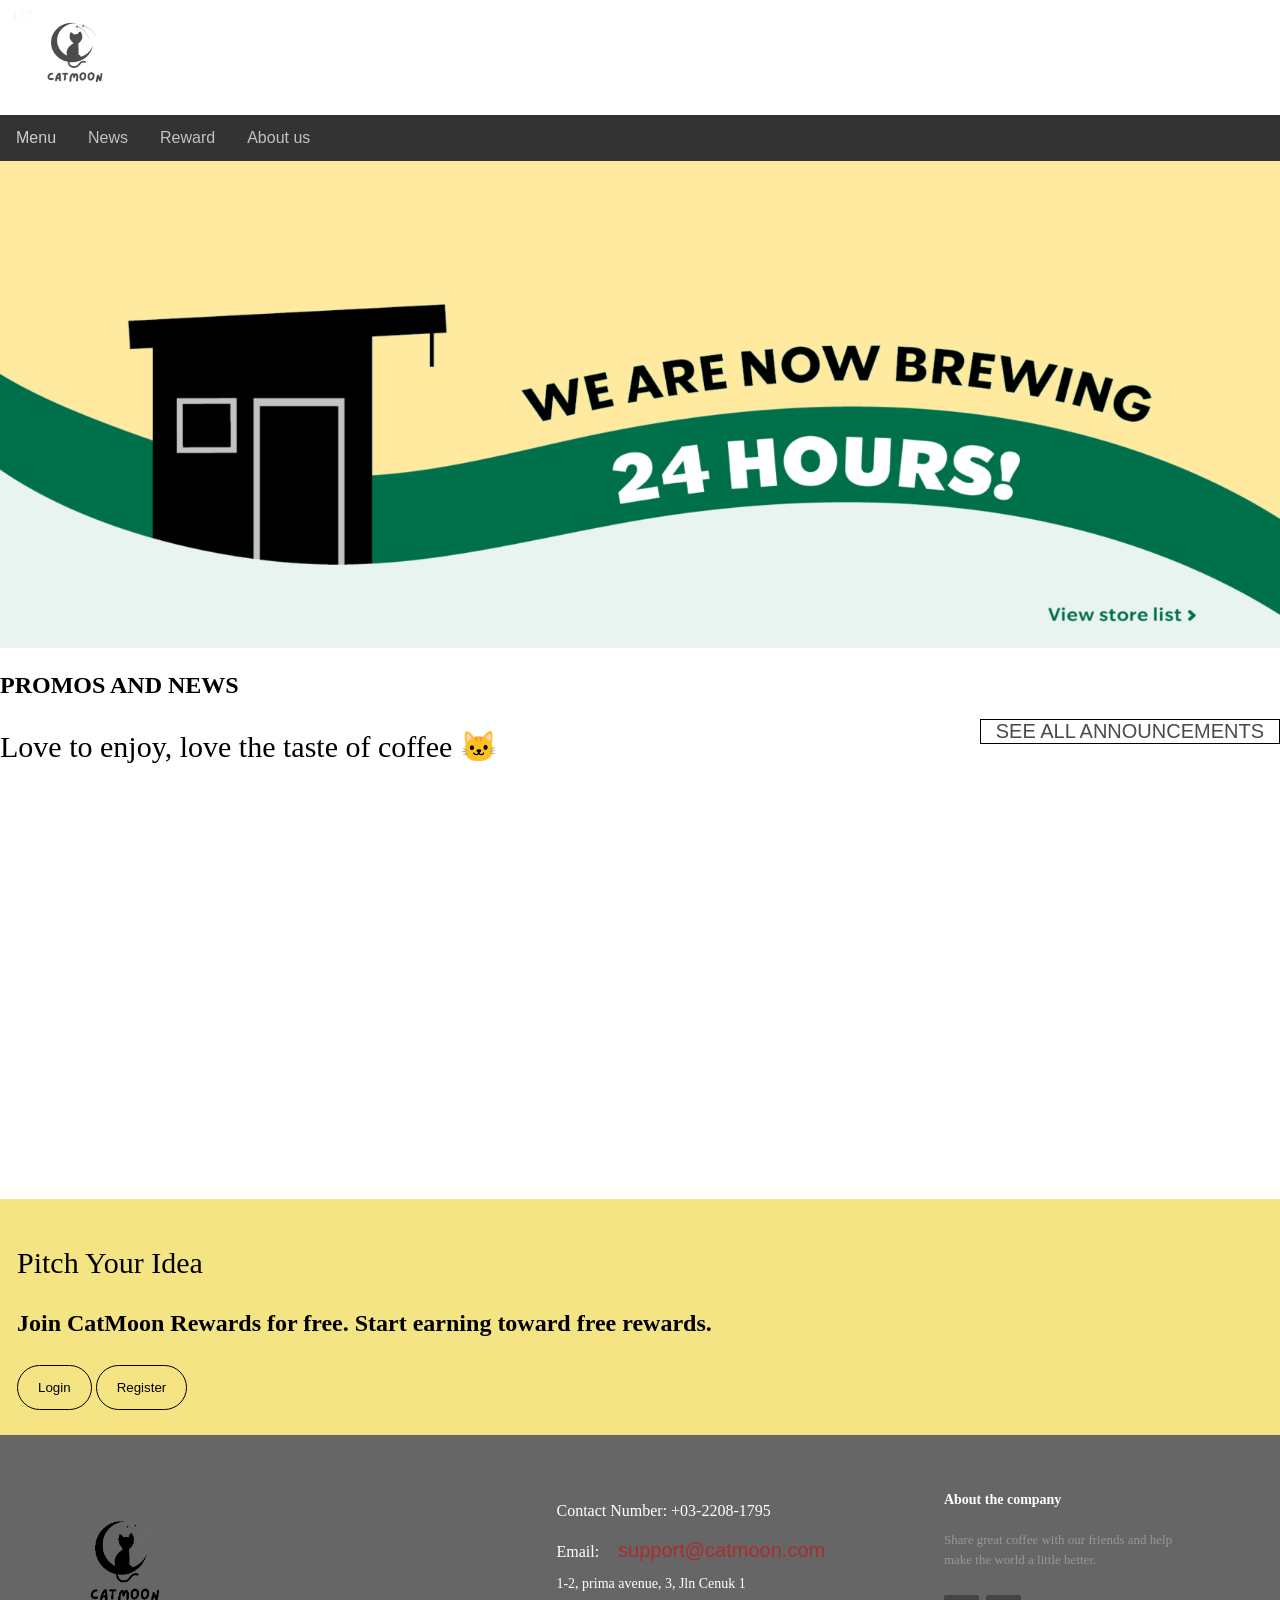
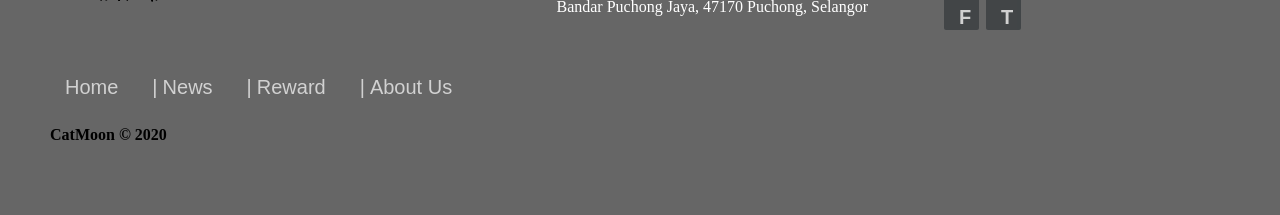
<file: shirobai-04.github.io-main/index.html>
<!DOCTYPE html>
<html lang="en">
    <head>
        <meta charset="UTF-8">
        <meta name="viewport" content="width=device-width, initial-scale=1.0">
        <title>Catmoon Kuala Lumpur</title>
        <link rel="icon" type="images/catmoon.ico" href="/images/catmoon.ico">
        <link rel="stylesheet" href="catmoonhome.css">
    </head>
    
    <body>
      
      <a href="index.html">
        <img src="images/catmoon.JPG" alt="Only logo" width="120" height="110">
      </a>
      <div class="navbar">
        <div class="dropdown">
        <button class="dropbtn" onclick="myFunction()">Menu
          <i class="fa fa-caret-down"></i>
        </button>
        <div class="dropdown-content" id="myDropdown">
          <a href="cafefood.html">Food</a>
          <a href="cafedrink.html">Drink</a>
          
        </div>
        </div> 
        <a href="cafenews.html">News</a>
        <a href="cafereward.html">Reward</a>
        <a href="cafeabout.html">About us</a>
      </div> 

        <div class="mySlides fade">
          <div class="numbertext">1 / 5</div>
          <img src="images/poster1.jpg" style="width:100%" alt="poster1">
        </div>
        
        <div class="mySlides fade">
          <div class="numbertext">2 / 5</div>
          <img src="images/poster2.jpg" style="width:100%" alt="poster2">
        </div>
        
        <div class="mySlides fade">
          <div class="numbertext">3 / 5</div>
          <img src="images/poster4.JPG" style="width:100%" alt="poster4">
        </div>

        <div class="mySlides fade">
          <div class="numbertext">4 / 5</div>
          <img src="images/poster5.jpg" style="width:100%" alt="poster5">
        </div>

        <div class="mySlides fade">
          <div class="numbertext">5 / 5</div>
          <img src="images/poster6.jpg" style="width:100%" alt="poster6">
        </div>
        
      <script>
        let slideIndex = 0;
        showSlides();

        function showSlides() {
          let i;
          let slides = document.getElementsByClassName("mySlides");
          for (i = 0; i < slides.length; i++) {
            slides[i].style.display = "none";
          }
          slideIndex++;
          if (slideIndex > slides.length) {slideIndex = 1}
          slides[slideIndex-1].style.display = "block";
          setTimeout(showSlides, 5000); // Change image every 5 seconds
        }

        /* When the user clicks on the button, 
        toggle between hiding and showing the dropdown content */
        function myFunction() {
          document.getElementById("myDropdown").classList.toggle("show");
        }

        // Close the dropdown if the user clicks outside of it
        window.onclick = function(e) {
          if (!e.target.matches('.dropbtn')) {
          var myDropdown = document.getElementById("myDropdown");
            if (myDropdown.classList.contains('show')) {
              myDropdown.classList.remove('show');
            }
          }
        }

        // Get the modal
        var modal = document.getElementById('id01');

        // When the user clicks anywhere outside of the modal, close it
        window.onclick = function(event) {
            if (event.target == modal) {
                modal.style.display = "none";
            }
        }
        </script>

        <h2>PROMOS AND NEWS</h2> <div class="cafenews">
            <a href="cafenews.html">SEE ALL ANNOUNCEMENTS</a>
        </div>
        <p style="font-family: verdana;font-size: 30px;">Love to enjoy, love the taste of coffee &#128049; </p>

        <div class="pic-ctn">
          <img src="images/poster4.png" alt="poster4" class="pic">
          <img src="images/poster5.png" alt="poster5" class="pic">
          <img src="images/poster6.png" alt="poster6" class="pic">
          <img src="images/Celebrity_Chef.png" alt="chef" class="pic">
          <img src="images/dUCK_X_CatMoon_Top_Banner.png" alt="dUCK" class="pic">
        </div>

        <div class="container">
            <p class="display-4" style="width: 50%;font-family: verdana;font-size: 30px;">Pitch Your Idea</p>
            <h2 class="lead">Join CatMoon Rewards for free. Start earning toward free rewards.</h2>
            <button onclick="document.getElementById('id01').style.display='block'" style="width:auto;border-radius: 50px;" class="login" >Login</button>
            <button onclick="document.getElementById('id01').style.display='block'" style="width:auto;border-radius: 50px;" class="register" >Register</button>

            <div id="id01" class="modal">
              
              <form class="modal-content animate" action="#" method="post">
                <div class="imgcontainer">
                  <span onclick="document.getElementById('id01').style.display='none'" class="close" title="Close Modal">&times;</span>
                  <img src="images/avatar.png" alt="Avatar" class="avatar">
                </div>

                <div class="container">
                  <label for="uname"><b>Username</b></label>
                  <input id="uname" type="text" placeholder="Enter Username" name="uname" required>

                  <label for="psw"><b>Password</b></label>
                  <input id="psw" type="password" placeholder="Enter Password" name="psw" required>
                    
                  <button type="submit">Login</button>
                  <label>
                    <input type="checkbox" checked="checked" name="remember"> Remember me
                  </label>
                </div>

                <div class="container" style="background-color:#fe5">
                  <span class="psw">Forgot <a href="#">password?</a></span>
                </div>
              </form>
            </div>
        </div>

        <footer class="footer-distributed">

          <div class="footer-left">
    
            <img src="images/avatar.png" alt="logo" width="150" height="150">
    
            <p class="footer-links">
              <a href="index.html" class="link-1">Home</a>
              
              <a href="cafenews.html">News</a>
            
              <a href="cafereward.html">Reward</a>
            
              <a href="cafeabout.html">About Us</a>
              
      
            </p>
    
            <p class="footer-catmoon">CatMoon © 2020</p>
          </div>
    
          <div class="footer-center">
    
            <div>
              <i class="fa fa-phone"></i>
              <p>Contact Number:&nbsp;+03-2208-1795</p>
            </div>
    
            <div>
              <i class="fa fa-envelope"></i>
              <p>Email:&nbsp;<a href="mailto:support@catmoon.com">support@catmoon.com</a></p>
            </div>
    
            <div>
              <i class="fa fa-map-marker1"></i>
              <p><span>1-2, prima avenue, 3, Jln Cenuk 1</span> Bandar Puchong Jaya, 47170 Puchong, Selangor</p>
            </div>
    
          </div>
    
          <div class="footer-right">
    
            <p class="footer-company-about">
              <span>About the company</span>
              Share great coffee with our friends and help make the world a little better.
            </p>
    
            <div class="footer-icons">
    
              <a href="#">F<i class="facebook"></i></a>
              <a href="#">T<i class="twitter"></i></a>
    
            </div>
    
          </div>
    
        </footer>
    </body>

</html>
</file>
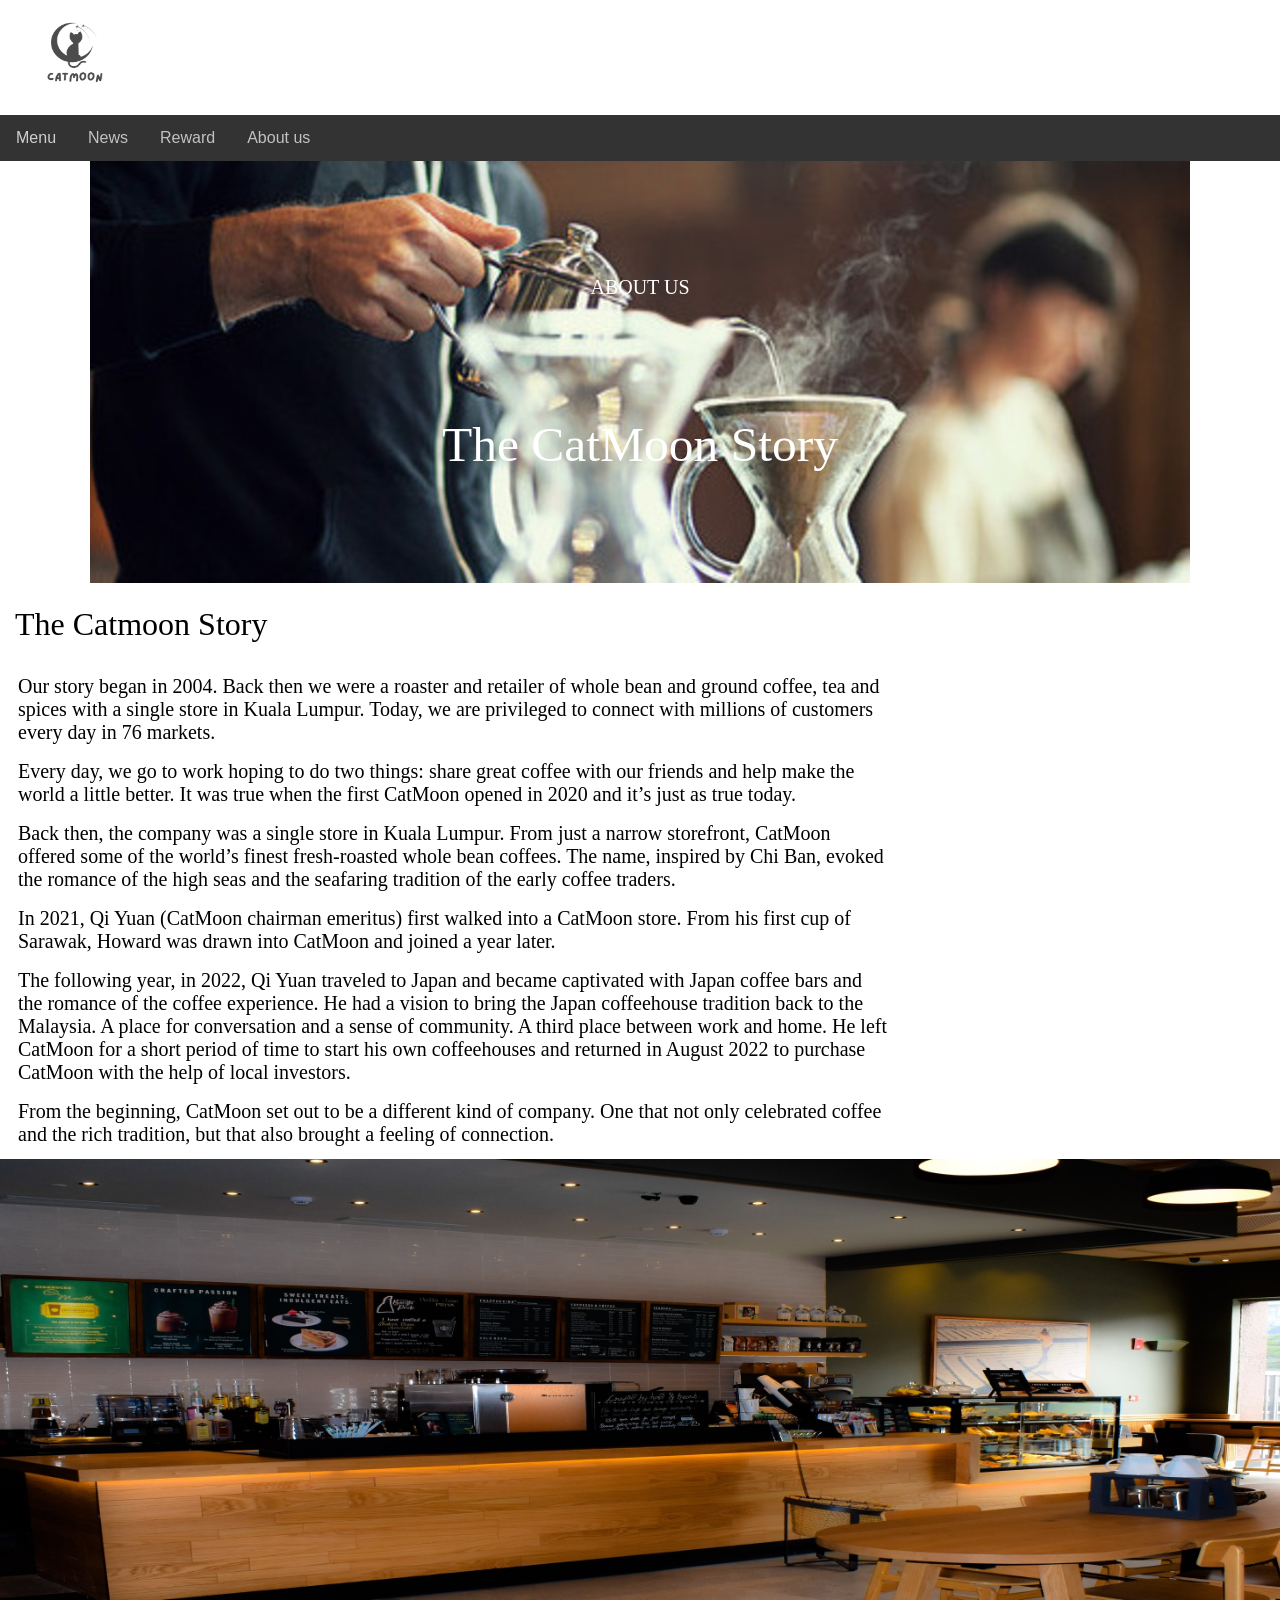
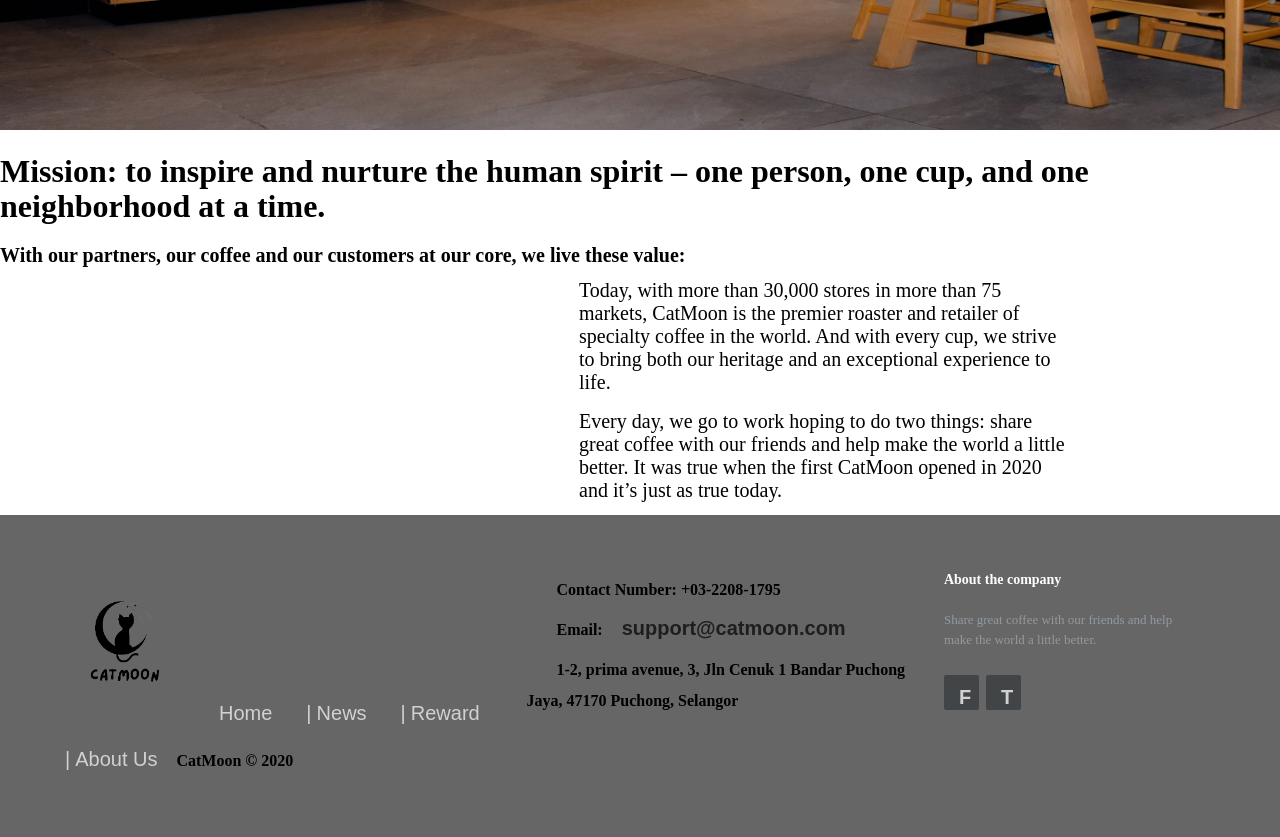
<file: shirobai-04.github.io-main/cafeabout.html>
<!DOCTYPE html>
<html lang="en">
    <head>
        <meta charset="UTF-8">
        <meta name="viewport" content="width=device-width, initial-scale=1.0">
        <title>Catmoon Kuala Lumpur</title>
        <link rel="icon" type="images/catmoon.ico" href="/images/catmoon.ico">
        <link rel="stylesheet" href="catmoonabout.css">
    </head>
    
    <body>
      
      <a href="index.html">
        <img src="images/catmoon.JPG" alt="Only logo" width="120" height="110">
      </a>
      <div class="navbar">
        <div class="dropdown">
        <button class="dropbtn" onclick="myFunction()">Menu
          <i class="fa fa-caret-down"></i>
        </button>
        <div class="dropdown-content" id="myDropdown">
          <a href="cafefood.html">Food</a>
          <a href="cafedrink.html">Drink</a>
          
        </div>
        </div> 
        <a href="cafenews.html">News</a>
        <a href="cafereward.html">Reward</a>
        <a href="cafeabout.html">About us</a>
      </div>
      <div class="about-us-background" style="text-align: center;">
        <img src="images/aboutus.jpg" alt="about us">
        <div class="centertext">
            <h3 class="text-white">ABOUT US</h3>
            <h1>&nbsp;
                <br>&nbsp;
            </h1>
            <h2 class="text-white" style="line-height: 1.5;font-size: 5.5vh;">The CatMoon Story</h2>
        </div>
      </div>
      <main>
        <div class="story">
            <h1 style="margin-bottom: 30px;">The Catmoon Story</h1>
            <p>Our story began in 2004. Back then we were a roaster and retailer of whole bean and ground coffee, tea and spices with a single store in Kuala Lumpur. 
                Today, we are privileged to connect with millions of customers every day in 76 markets.</p>
            <p>Every day, we go to work hoping to do two things: share great coffee with our friends and help make the world a little better. It was true when the first 
                CatMoon opened in 2020 and it’s just as true today.</p>
            <p>Back then, the company was a single store in Kuala Lumpur. From just a narrow storefront, CatMoon offered some of the world’s 
                finest fresh-roasted whole bean coffees. The name, inspired by Chi Ban, evoked the romance of the high seas and the seafaring tradition of the early coffee traders.</p>
            <p>In 2021, Qi Yuan (CatMoon chairman emeritus) first walked into a CatMoon store. From his first cup of Sarawak, Howard was drawn into CatMoon and joined a year later.</p>
            <p>The following year, in 2022, Qi Yuan traveled to Japan and became captivated with Japan coffee bars and the romance of the coffee experience. He had a vision to bring the 
                Japan coffeehouse tradition back to the Malaysia. A place for conversation and a sense of community. A third place between work and home. He left CatMoon for a short 
                period of time to start his own coffeehouses and returned in August 2022 to purchase CatMoon with the help of local investors.</p>
                <p>From the beginning, CatMoon set out to be a different kind of company. One that not only celebrated coffee and the rich tradition, but that also brought a feeling of connection.</p>
        </div>
        <img src="images/inside.jpeg" alt="inside" width="1500">
        <h1><strong> Mission: to inspire and nurture the human spirit – one person, one cup, and one
        neighborhood at a time.</strong></h1>
        <h3><strong>With our partners, our coffee and our customers at our core, we live these value:</strong></h3>
        <div class="mission">
            <p>Today, with more than 30,000 stores in more than 75 markets, CatMoon is the premier roaster and
            retailer of specialty coffee in the world. And with every cup, we strive to bring both our heritage and an
            exceptional experience to life.</p>
            <p>Every day, we go to work hoping to do two things: share great coffee with our friends and help make the
            world a little better. It was true when the first CatMoon opened in 2020 and it’s just as true today.
            </p>
        </div>

        
      </main>
      <footer class="footer-distributed">

        <div class="footer-left">
  
          <img src="images/avatar.png" alt="logo" width="150" height="150">
  
          <p3 class="footer-links">
            <a href="index.html" class="link-1">Home</a>
            
            <a href="cafenews.html">News</a>
          
            <a href="cafereward.html">Reward</a>
          
            <a href="cafeabout.html">About Us</a>
            
    
          </p3>
  
          <p3 class="footer-catmoon">CatMoon © 2020</p3>
        </div>
  
        <div class="footer-center">
  
          <div>
            <i class="fa fa-phone"></i>
            <p3>Contact Number:&nbsp;+03-2208-1795</p3>
          </div>
  
          <div>
            <i class="fa fa-envelope"></i>
            <p3>Email:&nbsp;<a href="mailto:support@catmoon.com">support@catmoon.com</a></p3>
          </div>
  
          <div>
            <i class="fa fa-map-marker1"></i>
            <p3><span>1-2, prima avenue, 3, Jln Cenuk 1</span> Bandar Puchong Jaya, 47170 Puchong, Selangor</p3>
          </div>
  
        </div>
  
        <div class="footer-right">
  
          <p3 class="footer-company-about">
            <span>About the company</span>
            Share great coffee with our friends and help make the world a little better.
          </p3>
  
          <div class="footer-icons">
  
            <a href="#">F<i class="facebook"></i></a>
            <a href="#">T<i class="twitter"></i></a>
  
          </div>
  
        </div>
  
      </footer>
    </body>
    
</html>
</file>
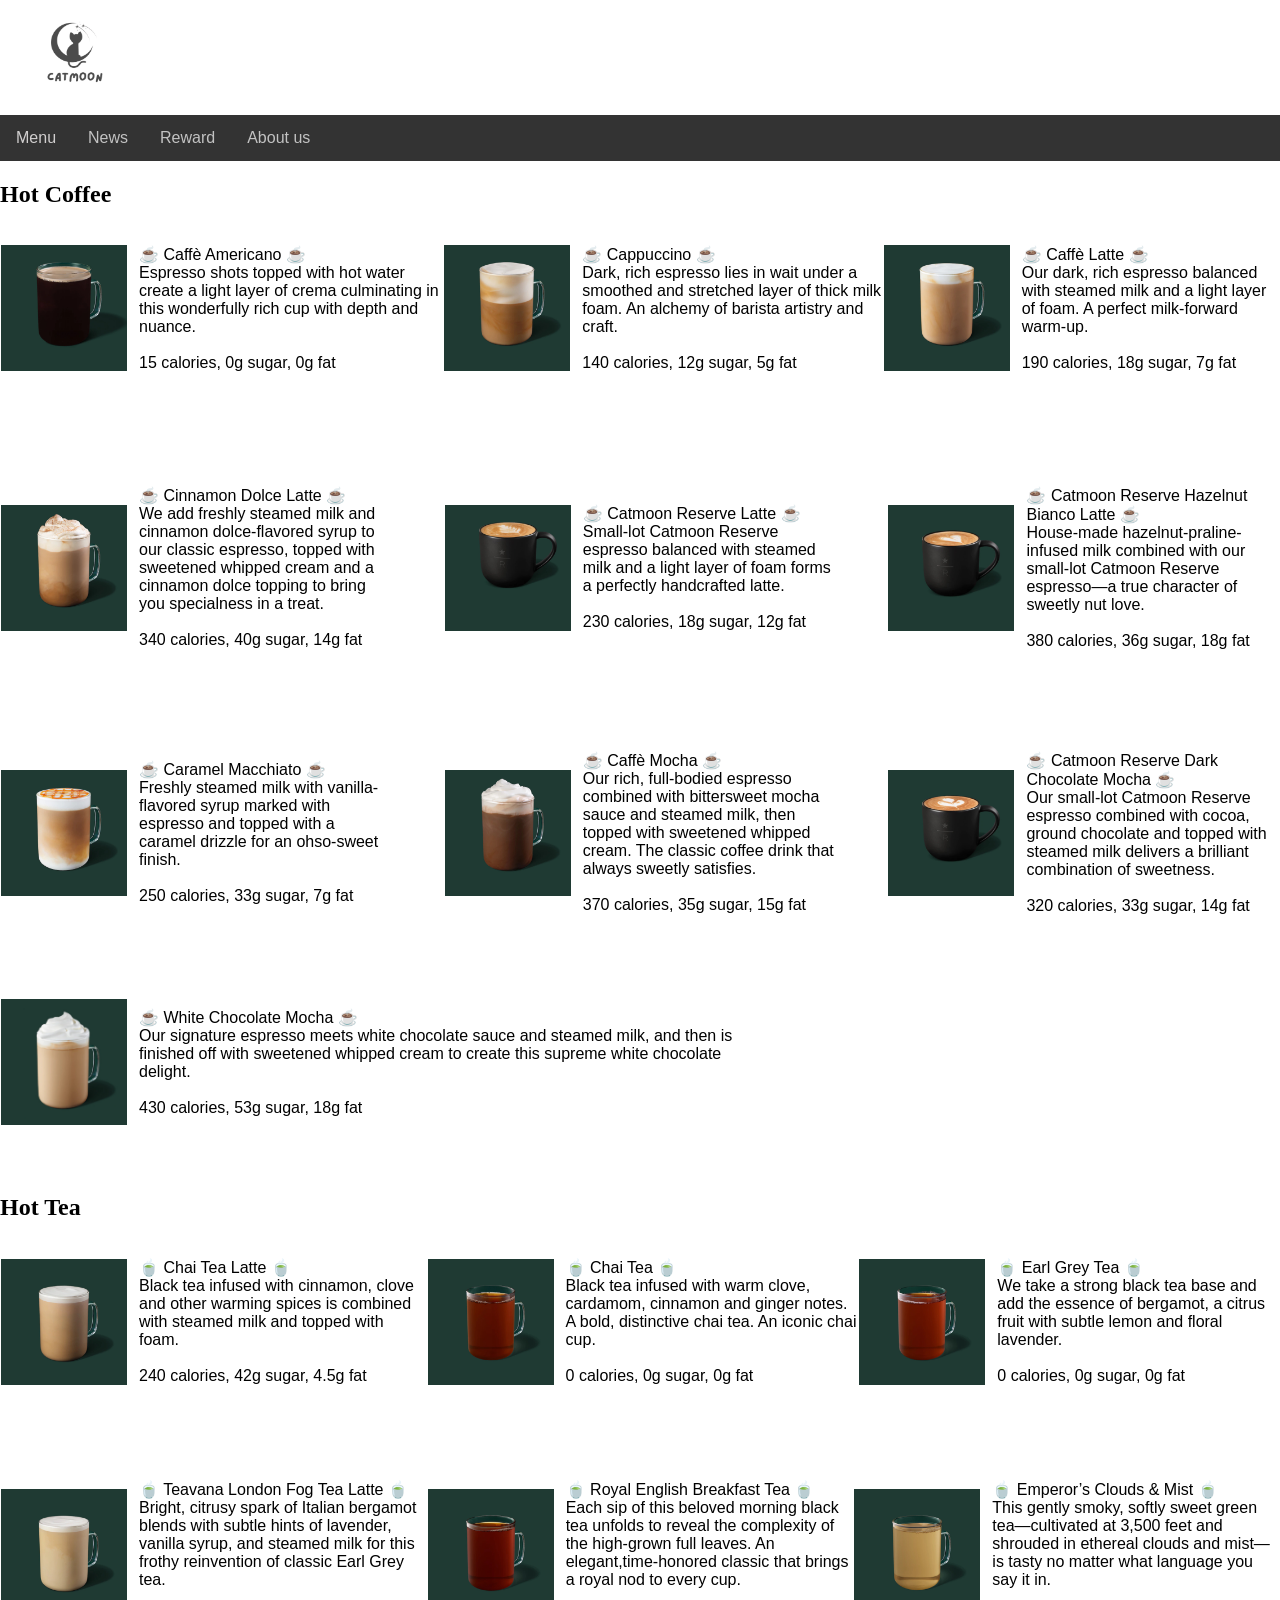
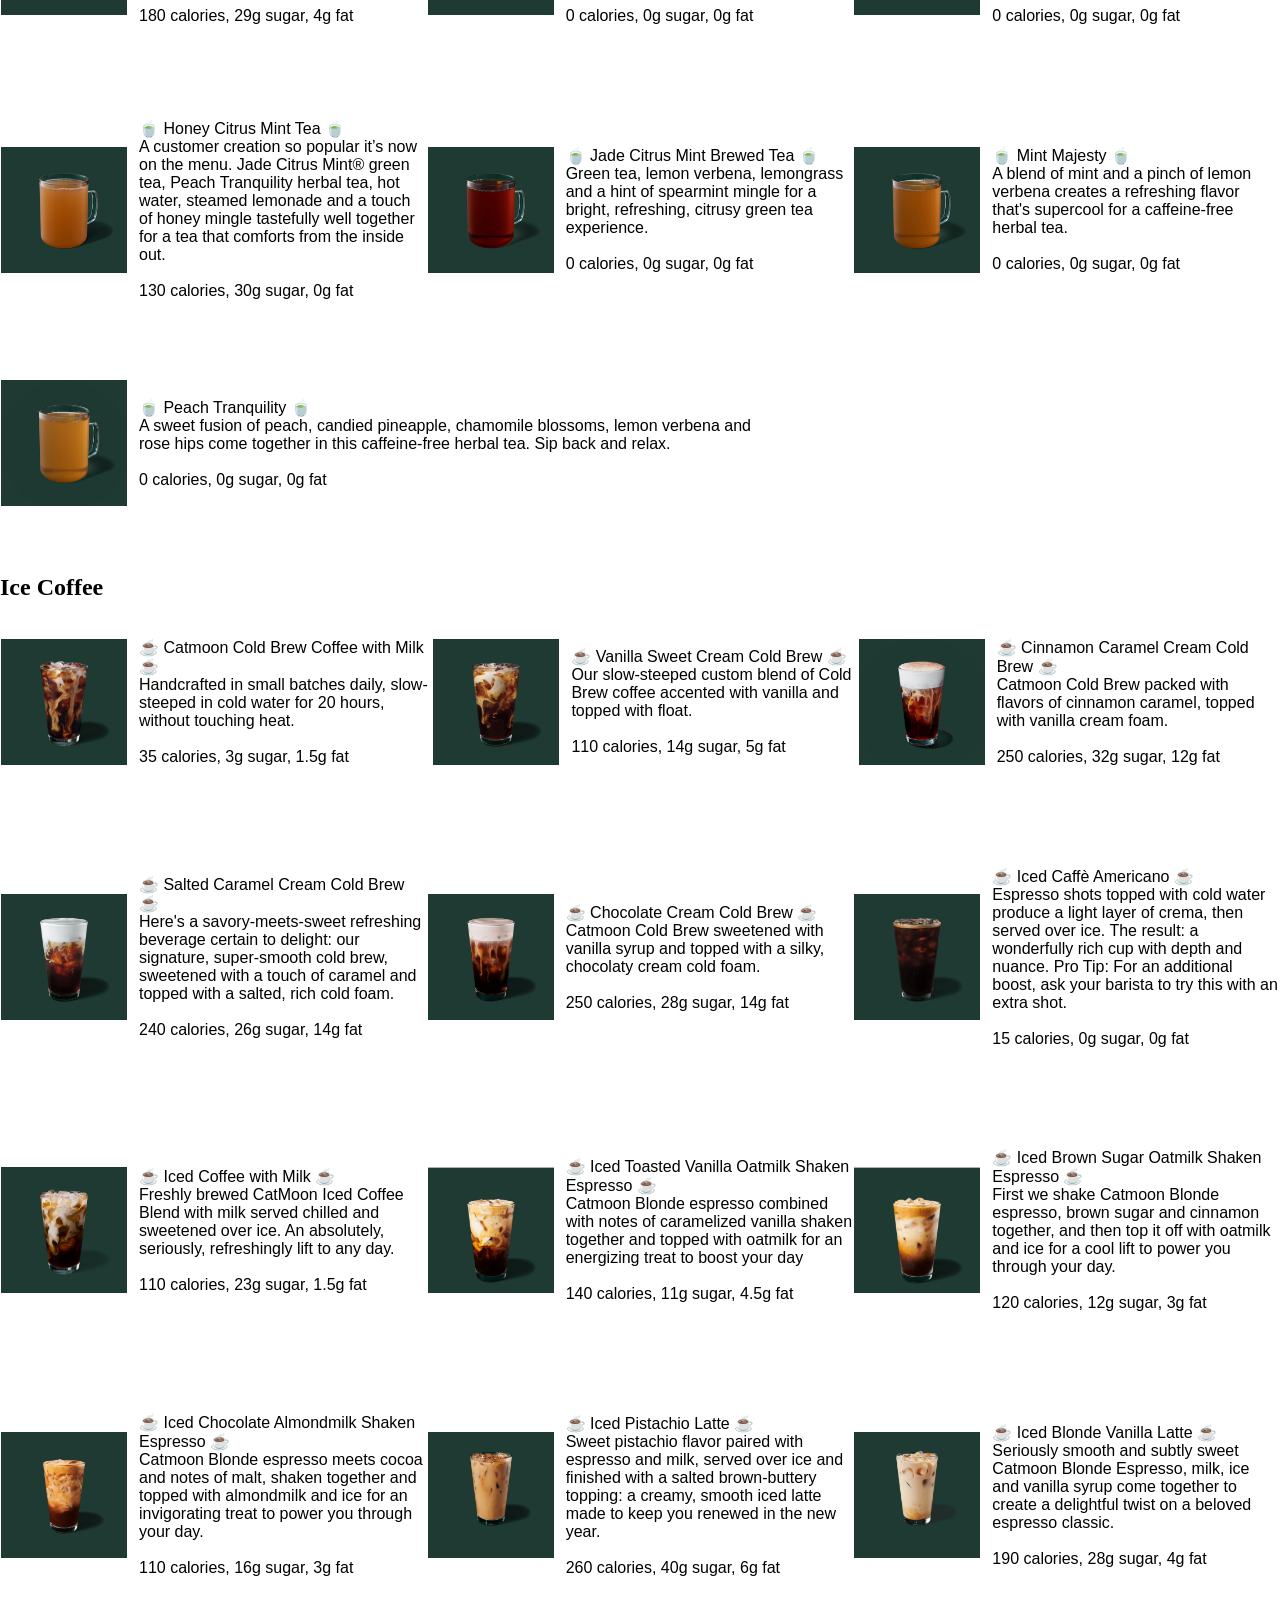
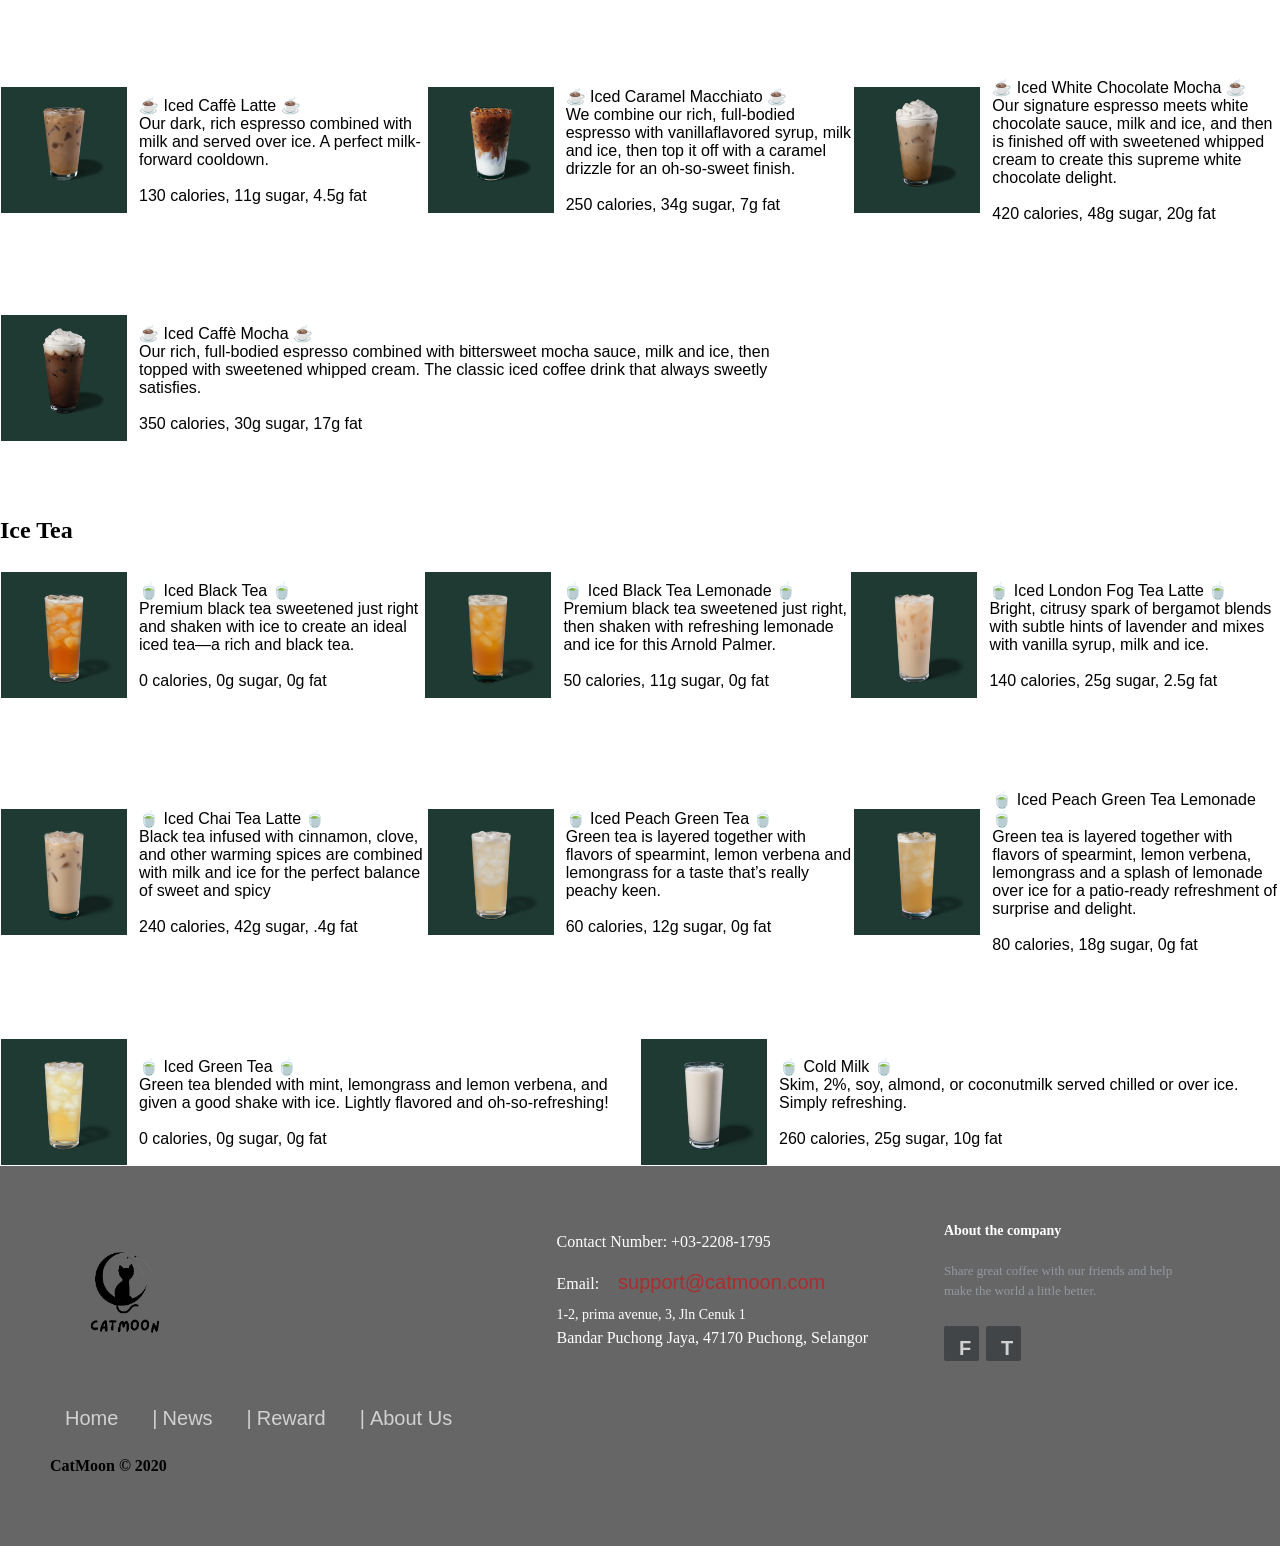
<file: shirobai-04.github.io-main/cafedrink.html>
<!DOCTYPE html>
<html lang="en">
    <head>
        <meta charset="UTF-8">
        <meta name="viewport" content="width=device-width, initial-scale=1.0">
        <title>Catmoon Kuala Lumpur</title>
        <link rel="icon" type="images/catmoon.ico" href="/images/catmoon.ico">
        <link rel="stylesheet" href="catmoondrink.css">
    </head>
    
    <body>
      
      <a href="index.html">
        <img src="images/catmoon.JPG" alt="Only logo" width="120" height="110">
      </a>
      <div class="navbar">
        <div class="dropdown">
        <button class="dropbtn" onclick="myFunction()">Menu
          <i class="fa fa-caret-down"></i>
        </button>
        <div class="dropdown-content" id="myDropdown">
          <a href="cafefood.html">Food</a>
          <a href="cafedrink.html">Drink</a>
          
        </div>
        </div> 
        <a href="cafenews.html">News</a>
        <a href="cafereward.html">Reward</a>
        <a href="cafeabout.html">About us</a>
      </div>
      <main>
        <h2>Hot Coffee</h2>
          <div class="hotcoffee1">
            <img src="drinks/Hot_Coffee/Caffè_Americano.JPG" alt="Image" class="left1">
            <p class="right1">&#9749; Caffè Americano &#9749; <br>
                Espresso shots topped with hot water create a light layer
                of crema culminating in this wonderfully rich cup with
                depth and nuance.
                <br>&nbsp;
                <br>15 calories, 0g sugar, 0g fat</p>

            <img src="drinks/Hot_Coffee/Cappuccino.JPG" alt="Image" class="left1">
            <p class="right1">&#9749; Cappuccino &#9749; <br>
                Dark, rich espresso lies in wait under a smoothed and
                stretched layer of thick milk foam. An alchemy of barista
                artistry and craft.
                <br>&nbsp;
                <br>140 calories, 12g sugar, 5g fat</p>

            <img src="drinks/Hot_Coffee/Caffè_Latte.JPG" alt="Image" class="left1">
            <p class="right1">&#9749; Caffè Latte &#9749; <br>
                Our dark, rich espresso balanced with steamed milk and a
                light layer of foam. A perfect milk-forward warm-up.
                <br>&nbsp;
                <br>190 calories, 18g sugar, 7g fat</p>
          </div>
          
          <h1>&nbsp;</h1>

          <div class="hotcoffee2">
            <img src="drinks/Hot_Coffee/Cinnamon_Dolce_Latte.JPG" alt="Image" class="left2">
            <p class="right2">&#9749; Cinnamon Dolce Latte &#9749; <br>
              We add freshly steamed milk and cinnamon dolce-flavored
              syrup to our classic espresso, topped with sweetened
              whipped cream and a cinnamon dolce topping to bring
              you specialness in a treat.
                <br>&nbsp;
                <br>340 calories, 40g sugar, 14g fat</p>

            <img src="drinks/Hot_Coffee/Catmoon_Reserve_Latte.JPG" alt="Image" class="left2" style="margin-left: 4%;">
            <p class="right2">&#9749; Catmoon Reserve Latte &#9749; <br>
              Small-lot Catmoon Reserve espresso balanced with
              steamed milk and a light layer of foam forms a perfectly
              handcrafted latte.
                <br>&nbsp;
                <br>230 calories, 18g sugar, 12g fat</p>

            <img src="drinks/Hot_Coffee/Catmoon_Reserve_Hazelnut_Bianco_Latte.JPG" alt="Image" class="left2" style="margin-left: 4%;">
            <p class="right2">&#9749; Catmoon Reserve Hazelnut Bianco Latte &#9749; <br>
              House-made hazelnut-praline-infused milk combined with
              our small-lot Catmoon Reserve espresso—a true character of sweetly nut love.
                <br>&nbsp;
                <br>380 calories, 36g sugar, 18g fat</p>
          </div>
        
          <h2>&nbsp;</h2>

          <div class="hotcoffee3">
            <img src="drinks/Hot_Coffee/Caramel_Macchiato.JPG" alt="Image" class="left3">
            <p class="right3">&#9749; Caramel Macchiato &#9749; <br>
              Freshly steamed milk with vanilla-flavored syrup marked
              with espresso and topped with a caramel drizzle for an ohso-sweet finish.
                <br>&nbsp;
                <br>250 calories, 33g sugar, 7g fat</p>

            <img src="drinks/Hot_Coffee/Caffè_Mocha.JPG" alt="Image" class="left3" style="margin-left: 4%;">
            <p class="right3">&#9749; Caffè Mocha &#9749; <br>
              Our rich, full-bodied espresso combined with bittersweet
              mocha sauce and steamed milk, then topped with
              sweetened whipped cream. The classic coffee drink that
              always sweetly satisfies.
                <br>&nbsp;
                <br>370 calories, 35g sugar, 15g fat</p>

            <img src="drinks/Hot_Coffee/Catmoon_Reserve_Dark_Chocolate_Mocha.JPG" alt="Image" class="left3" style="margin-left: 4%;">
            <p class="right3">&#9749; Catmoon Reserve Dark Chocolate Mocha &#9749; <br>
              Our small-lot Catmoon Reserve espresso combined with
              cocoa, ground chocolate and topped with steamed milk
              delivers a brilliant combination of sweetness.
                <br>&nbsp;
                <br>320 calories, 33g sugar, 14g fat
          </div>          
          
          <h3>&nbsp;</h3> 

            <div class="hotcoffee4">
              <img src="drinks/Hot_Coffee/White_Chocolate_Mocha.JPG" alt="Image" class="left4">
              <p class="right4">&#9749; White Chocolate Mocha &#9749; <br>
                Our signature espresso meets white chocolate sauce and steamed milk,
                and then is finished off with sweetened whipped cream 
                to create this supreme white chocolate delight.
                  <br>&nbsp;
                  <br>430 calories, 53g sugar, 18g fat</p>
          
          </div> 

          <h4>&nbsp;</h4> 
          
        <h2>Hot Tea</h2>
          <div class="hottea1">
            <img src="drinks/Hot_Tea/Chai_Tea_Latte.JPG" alt="Image" class="left1">
            <p class="right1">&#127861; Chai Tea Latte &#127861; <br>
              Black tea infused with cinnamon, clove and other warming
              spices is combined with steamed milk and topped with foam.                           
                <br>&nbsp;
                <br>240 calories, 42g sugar, 4.5g fat</p>

            <img src="drinks/Hot_Tea/Chai_Tea.JPG" alt="Image" class="left1">
            <p class="right1">&#127861; Chai Tea &#127861; <br>
              Black tea infused with warm clove, cardamom, cinnamon
              and ginger notes. A bold, distinctive chai tea. An iconic chai cup. 
                <br>&nbsp;
                <br>0 calories, 0g sugar, 0g fat</p>

            <img src="drinks/Hot_Tea/Earl_Grey_Tea.JPG" alt="Image" class="left1">
            <p class="right1">&#127861; Earl Grey Tea &#127861; <br>
              We take a strong black tea base and add the essence of
              bergamot, a citrus fruit with subtle lemon and floral lavender.                             
                <br>&nbsp;
                <br>0 calories, 0g sugar, 0g fat</p>
          </div>                    
   
          <h5>&nbsp;</h5>

          <div class="hottea2">
            <img src="drinks/Hot_Tea/Teavana _London_Fog_Tea_Latte.JPG" alt="Image" class="left2">
            <p class="right2">&#127861; Teavana London Fog Tea Latte &#127861; <br>
              Bright, citrusy spark of Italian bergamot blends with subtle
              hints of lavender, vanilla syrup, and steamed milk for this
              frothy reinvention of classic Earl Grey tea.
                <br>&nbsp;
                <br>180 calories, 29g sugar, 4g fat</p>

            <img src="drinks/Hot_Tea/Royal_English_Breakfast_Tea.JPG" alt="Image" class="left2">
            <p class="right2">&#127861; Royal English Breakfast Tea &#127861; <br>
              Each sip of this beloved morning black tea unfolds to reveal
              the complexity of the high-grown full leaves.
              An elegant,time-honored classic that 
              brings a royal nod to every cup.
                <br>&nbsp;
                <br>0 calories, 0g sugar, 0g fat</p>

            <img src="drinks/Hot_Tea/Emperor’s_Clouds_Mist.JPG" alt="Image" class="left2">
            <p class="right2">&#127861; Emperor’s Clouds & Mist &#127861; <br>
              This gently smoky, softly sweet green tea—cultivated at
              3,500 feet and shrouded in ethereal clouds and mist—is
              tasty no matter what language you say it in.
                <br>&nbsp;
                <br>0 calories, 0g sugar, 0g fat</p>
          </div>                    
             
          <h5>&nbsp;</h5>

          <div class="hottea3">
            <img src="drinks/Hot_Tea/Honey_Citrus_Mint_Tea.JPG" alt="Image" class="left3">
            <p class="right3">&#127861; Honey Citrus Mint Tea &#127861; <br>
              A customer creation so popular it’s now on the menu. Jade
              Citrus Mint® green tea, Peach Tranquility herbal tea, hot
              water, steamed lemonade and a touch of honey mingle
              tastefully well together for a tea that comforts from the
              inside out.
                <br>&nbsp;
                <br>130 calories, 30g sugar, 0g fat</p>

            <img src="drinks/Hot_Tea/Jade_Citrus_Mint_Brewed_Tea.JPG" alt="Image" class="left3">
            <p class="right3">&#127861; Jade Citrus Mint Brewed Tea &#127861; <br>
              Green tea, lemon verbena, lemongrass and a hint of
              spearmint mingle for a bright, refreshing, citrusy green tea
              experience.
                <br>&nbsp;
                <br>0 calories, 0g sugar, 0g fat</p>

            <img src="drinks/Hot_Tea/Mint_Majesty.JPG" alt="Image" class="left3">
            <p class="right3">&#127861; Mint Majesty &#127861; <br>
              A blend of mint and a pinch of lemon verbena creates a
              refreshing flavor that's supercool for a caffeine-free herbal
              tea.
                <br>&nbsp;
                <br>0 calories, 0g sugar, 0g fat</p>
          </div> 
          
          <h6>&nbsp;</h6>

          <div class="hottea4">
            <img src="drinks/Hot_Tea/Peach_Tranquility.JPG" alt="Image" class="left4">
            <p class="right4">&#127861; Peach Tranquility &#127861; <br>
              A sweet fusion of peach, candied pineapple, chamomile
              blossoms, lemon verbena and rose hips come together in
              this caffeine-free herbal tea. Sip back and relax.
                <br>&nbsp;
                <br>0 calories, 0g sugar, 0g fat</p>
            
          </div> 

          <h2>&nbsp;</h2>

        <h2>Ice Coffee</h2>
          <div class="icecoffee1">
            <img src="drinks/Ice_Coffee/Catmoon_Cold_Brew_Coffee_with_Milk.JPG" alt="Image" class="left1">
            <p class="right1">&#9749; Catmoon Cold Brew Coffee with Milk &#9749; <br>
              Handcrafted in small batches daily, slow-steeped in cold
              water for 20 hours, without touching heat.
                <br>&nbsp;
                <br>35 calories, 3g sugar, 1.5g fat</p>

            <img src="drinks/Ice_Coffee/Vanilla_Sweet_Cream_Cold_Brew.JPG" alt="Image" class="left1">
            <p class="right1">&#9749; Vanilla Sweet Cream Cold Brew &#9749; <br>
              Our slow-steeped custom blend of Cold Brew
              coffee accented with vanilla and topped with float.                            
                <br>&nbsp;
                <br>110 calories, 14g sugar, 5g fat</p>

            <img src="drinks/Ice_Coffee/Cinnamon_Caramel_Cream_Cold_Brew.JPG" alt="Image" class="left1">
            <p class="right1">&#9749; Cinnamon Caramel Cream Cold Brew &#9749; <br>
              Catmoon Cold Brew packed with flavors of cinnamon
              caramel, topped with vanilla cream foam.             
                <br>&nbsp;
                <br>250 calories, 32g sugar, 12g fat</p>
          </div>                 
           
          <h2>&nbsp;</h2>

          <div class="icecoffee2">
            <img src="drinks/Ice_Coffee/Salted_Caramel_Cream_Cold_Brew.JPG" alt="Image" class="left2">
            <p class="right2">&#9749; Salted Caramel Cream Cold Brew &#9749; <br>
              Here's a savory-meets-sweet refreshing beverage certain to
              delight: our signature, super-smooth cold brew, sweetened
              with a touch of caramel and topped with a salted, rich cold
              foam.
                <br>&nbsp;
                <br>240 calories, 26g sugar, 14g fat</p>

            <img src="drinks/Ice_Coffee/Chocolate_Cream_Cold_Brew.JPG" alt="Image" class="left2">
            <p class="right2">&#9749; Chocolate Cream Cold Brew &#9749; <br>
              Catmoon Cold Brew sweetened with vanilla syrup and
              topped with a silky, chocolaty cream cold foam.             
                <br>&nbsp;
                <br>250 calories, 28g sugar, 14g fat</p>

            <img src="drinks/Ice_Coffee/Iced_Caffè_Americano.JPG" alt="Image" class="left2">
            <p class="right2">&#9749; Iced Caffè Americano &#9749; <br>
              Espresso shots topped with cold water produce a light
              layer of crema, then served over ice. The result: a
              wonderfully rich cup with depth and nuance. Pro Tip: For
              an additional boost, ask your barista to try this with an
              extra shot.
                <br>&nbsp;
                <br>15 calories, 0g sugar, 0g fat</p>
          </div>  
          
          <h2>&nbsp;</h2>

          <div class="icecoffee3">
            <img src="drinks/Ice_Coffee/Iced_Coffee_with_Milk.JPG" alt="Image" class="left3">
            <p class="right3">&#9749; Iced Coffee with Milk &#9749; <br>
              Freshly brewed CatMoon Iced Coffee Blend with milk
              served chilled and sweetened over ice. An absolutely,
              seriously, refreshingly lift to any day.
                <br>&nbsp;
                <br>110 calories, 23g sugar, 1.5g fat</p>

            <img src="drinks/Ice_Coffee/Iced_Toasted_Vanilla_Oatmilk_Shaken_Espresso.JPG" alt="Image" class="left3">
            <p class="right3">&#9749; Iced Toasted Vanilla Oatmilk Shaken Espresso &#9749; <br>
              Catmoon Blonde espresso combined with notes of
              caramelized vanilla shaken together and topped with
              oatmilk for an energizing treat to boost your day            
                <br>&nbsp;
                <br>140 calories, 11g sugar, 4.5g fat</p>

            <img src="drinks/Ice_Coffee/Iced_Brown_Sugar_Oatmilk_Shaken_Espresso.JPG" alt="Image" class="left3">
            <p class="right3">&#9749; Iced Brown Sugar Oatmilk Shaken Espresso &#9749; <br>
              First we shake Catmoon Blonde espresso, brown sugar
              and cinnamon together, and then top it off with oatmilk and
              ice for a cool lift to power you through your day.
                <br>&nbsp;
                <br>120 calories, 12g sugar, 3g fat</p>
          </div>  

          <h2>&nbsp;</h2>

          <div class="icecoffee4">
            <img src="drinks/Ice_Coffee/Iced_Chocolate_Almondmilk_Shaken_Espresso.JPG" alt="Image" class="left4">
            <p class="right4">&#9749; Iced Chocolate Almondmilk Shaken Espresso &#9749; <br>
              Catmoon Blonde espresso meets cocoa and notes of malt,
              shaken together and topped with almondmilk and ice for an
              invigorating treat to power you through your day.
                <br>&nbsp;
                <br>110 calories, 16g sugar, 3g fat</p>

            <img src="drinks/Ice_Coffee/Iced_Pistachio_Latte.JPG" alt="Image" class="left4">
            <p class="right4">&#9749; Iced Pistachio Latte &#9749; <br>
              Sweet pistachio flavor paired with espresso and milk,
              served over ice and finished with a salted brown-buttery
              topping: a creamy, smooth iced latte made to keep you
              renewed in the new year.          
                <br>&nbsp;
                <br>260 calories, 40g sugar, 6g fat</p>

            <img src="drinks/Ice_Coffee/Iced_Blonde_Vanilla_Latte.JPG" alt="Image" class="left4">
            <p class="right4">&#9749; Iced Blonde Vanilla Latte &#9749; <br>
              Seriously smooth and subtly sweet Catmoon Blonde
              Espresso, milk, ice and vanilla syrup come together to
              create a delightful twist on a beloved espresso classic.
                <br>&nbsp;
                <br>190 calories, 28g sugar, 4g fat</p>
          </div>  

          <h2>&nbsp;</h2>

          <div class="icecoffee5">
            <img src="drinks/Ice_Coffee/Iced_Caffè_Latte.JPG" alt="Image" class="left5">
            <p class="right5">&#9749; Iced Caffè Latte &#9749; <br>
              Our dark, rich espresso combined with milk and served
              over ice. A perfect milk-forward cooldown.
                <br>&nbsp;
                <br>130 calories, 11g sugar, 4.5g fat</p>

            <img src="drinks/Ice_Coffee/Iced_Caramel_Macchiato.JPG" alt="Image" class="left5">
            <p class="right5">&#9749; Iced Caramel Macchiato &#9749; <br>
              We combine our rich, full-bodied espresso with vanillaflavored syrup, 
              milk and ice, then top it off with a caramel
              drizzle for an oh-so-sweet finish.   
                <br>&nbsp;
                <br>250 calories, 34g sugar, 7g fat</p>

            <img src="drinks/Ice_Coffee/Iced_White_Chocolate_Mocha.JPG" alt="Image" class="left5">
            <p class="right5">&#9749; Iced White Chocolate Mocha &#9749; <br>
              Our signature espresso meets white chocolate sauce, milk
              and ice, and then is finished off with sweetened whipped
              cream to create this supreme white chocolate delight.
                <br>&nbsp;
                <br>420 calories, 48g sugar, 20g fat</p>                
          </div> 

          <h2>&nbsp;</h2>

          <div class="icecoffee6">
            <img src="drinks/Ice_Coffee/Iced_Caffè_Mocha.JPG" alt="Image" class="left6">
            <p class="right6">&#9749; Iced Caffè Mocha &#9749; <br>
              Our rich, full-bodied espresso combined with bittersweet
              mocha sauce, milk and ice, then topped with sweetened
              whipped cream. The classic iced coffee drink that always
              sweetly satisfies.
                <br>&nbsp;
                <br>350 calories, 30g sugar, 17g fat</p>
          </div>  
          
          <h2>&nbsp;</h2>

        <h2>Ice Tea</h2>
          <div class="icetea1">
            <img src="drinks/Ice_Tea/Iced_Black_Tea.JPG" alt="Image" class="left1">
            <p class="right1">&#127861; Iced Black Tea &#127861; <br>
              Premium black tea sweetened just right and shaken with
              ice to create an ideal iced tea—a rich and black
              tea.
                <br>&nbsp;
                <br>0 calories, 0g sugar, 0g fat</p>

            <img src="drinks/Ice_Tea/Iced_Black_Tea_Lemonade.JPG" alt="Image" class="left1">
            <p class="right1">&#127861; Iced Black Tea Lemonade &#127861; <br>
              Premium black tea sweetened just right, then shaken with
              refreshing lemonade and ice for this Arnold Palmer.                       
                <br>&nbsp;
                <br>50 calories, 11g sugar, 0g fat</p>

            <img src="drinks/Ice_Tea/Iced_London_Fog_Tea_Latte.JPG" alt="Image" class="left1">
            <p class="right1">&#127861; Iced London Fog Tea Latte &#127861; <br>
              Bright, citrusy spark of bergamot blends with subtle hints
              of lavender and mixes with vanilla syrup, milk and ice.           
                <br>&nbsp;
                <br>140 calories, 25g sugar, 2.5g fat</p>
          </div>

          <h2>&nbsp;</h2>

          <div class="icetea2">
            <img src="drinks/Ice_Tea/Iced_Chai_Tea_Latte.JPG" alt="Image" class="left2">
            <p class="right2">&#127861; Iced Chai Tea Latte &#127861; <br>
              Black tea infused with cinnamon, clove, and other warming
              spices are combined with milk and ice for the perfect
              balance of sweet and spicy
                <br>&nbsp;
                <br>240 calories, 42g sugar, .4g fat</p>

            <img src="drinks/Ice_Tea/Iced_Peach_Green_Tea.JPG" alt="Image" class="left2">
            <p class="right2">&#127861; Iced Peach Green Tea &#127861; <br>
              Green tea is layered together with flavors of spearmint,
              lemon verbena and lemongrass for a taste that’s really
              peachy keen.                        
                <br>&nbsp;
                <br>60 calories, 12g sugar, 0g fat</p>

            <img src="drinks/Ice_Tea/Iced_Peach_Green_Tea_Lemonade.JPG" alt="Image" class="left2">
            <p class="right2">&#127861; Iced Peach Green Tea Lemonade &#127861; <br>
              Green tea is layered together with flavors of spearmint,
              lemon verbena, lemongrass and a splash of lemonade over
              ice for a patio-ready refreshment of surprise and delight.            
                <br>&nbsp;
                <br>80 calories, 18g sugar, 0g fat</p>
          </div>

          <h2>&nbsp;</h2>

          <div class="icetea3">
            <img src="drinks/Ice_Tea/Iced_Green_Tea.JPG" alt="Image" class="left3">
            <p class="right3">&#127861; Iced Green Tea &#127861; <br>
              Green tea blended with mint, lemongrass and lemon
              verbena, and given a good shake with ice. Lightly flavored
              and oh-so-refreshing!
                <br>&nbsp;
                <br>0 calories, 0g sugar, 0g fat</p>

            <img src="drinks/Ice_Tea/Cold_Milk.JPG" alt="Image" class="left3">
            <p class="right3">&#127861; Cold Milk &#127861; <br>
              Skim, 2%, soy, almond, or coconutmilk served chilled or
              over ice. Simply refreshing.                       
                <br>&nbsp;
                <br>260 calories, 25g sugar, 10g fat</p>            
          </div>
      </main>
          <footer class="footer-distributed">

            <div class="footer-left">
      
              <img src="images/avatar.png" alt="logo" width="150" height="150">
      
              <p class="footer-links">
                <a href="index.html" class="link-1">Home</a>
                
                <a href="cafenews.html">News</a>
              
                <a href="cafereward.html">Reward</a>
              
                <a href="cafeabout.html">About Us</a>
                
        
              </p>
      
              <p class="footer-catmoon">CatMoon © 2020</p>
            </div>
      
            <div class="footer-center">
      
              <div>
                <i class="fa fa-phone"></i>
                <p>Contact Number:&nbsp;+03-2208-1795</p>
              </div>
      
              <div>
                <i class="fa fa-envelope"></i>
                <p>Email:&nbsp;<a href="mailto:support@catmoon.com">support@catmoon.com</a></p>
              </div>
      
              <div>
                <i class="fa fa-map-marker1"></i>
                <p><span>1-2, prima avenue, 3, Jln Cenuk 1</span> Bandar Puchong Jaya, 47170 Puchong, Selangor</p>
              </div>
      
            </div>
      
            <div class="footer-right">
      
              <p class="footer-company-about">
                <span>About the company</span>
                Share great coffee with our friends and help make the world a little better.
              </p>
      
              <div class="footer-icons">
      
                <a href="#">F<i class="facebook"></i></a>
                <a href="#">T<i class="twitter"></i></a>
      
              </div>
      
            </div>
      
          </footer>
    </body>
    
</html>
</file>
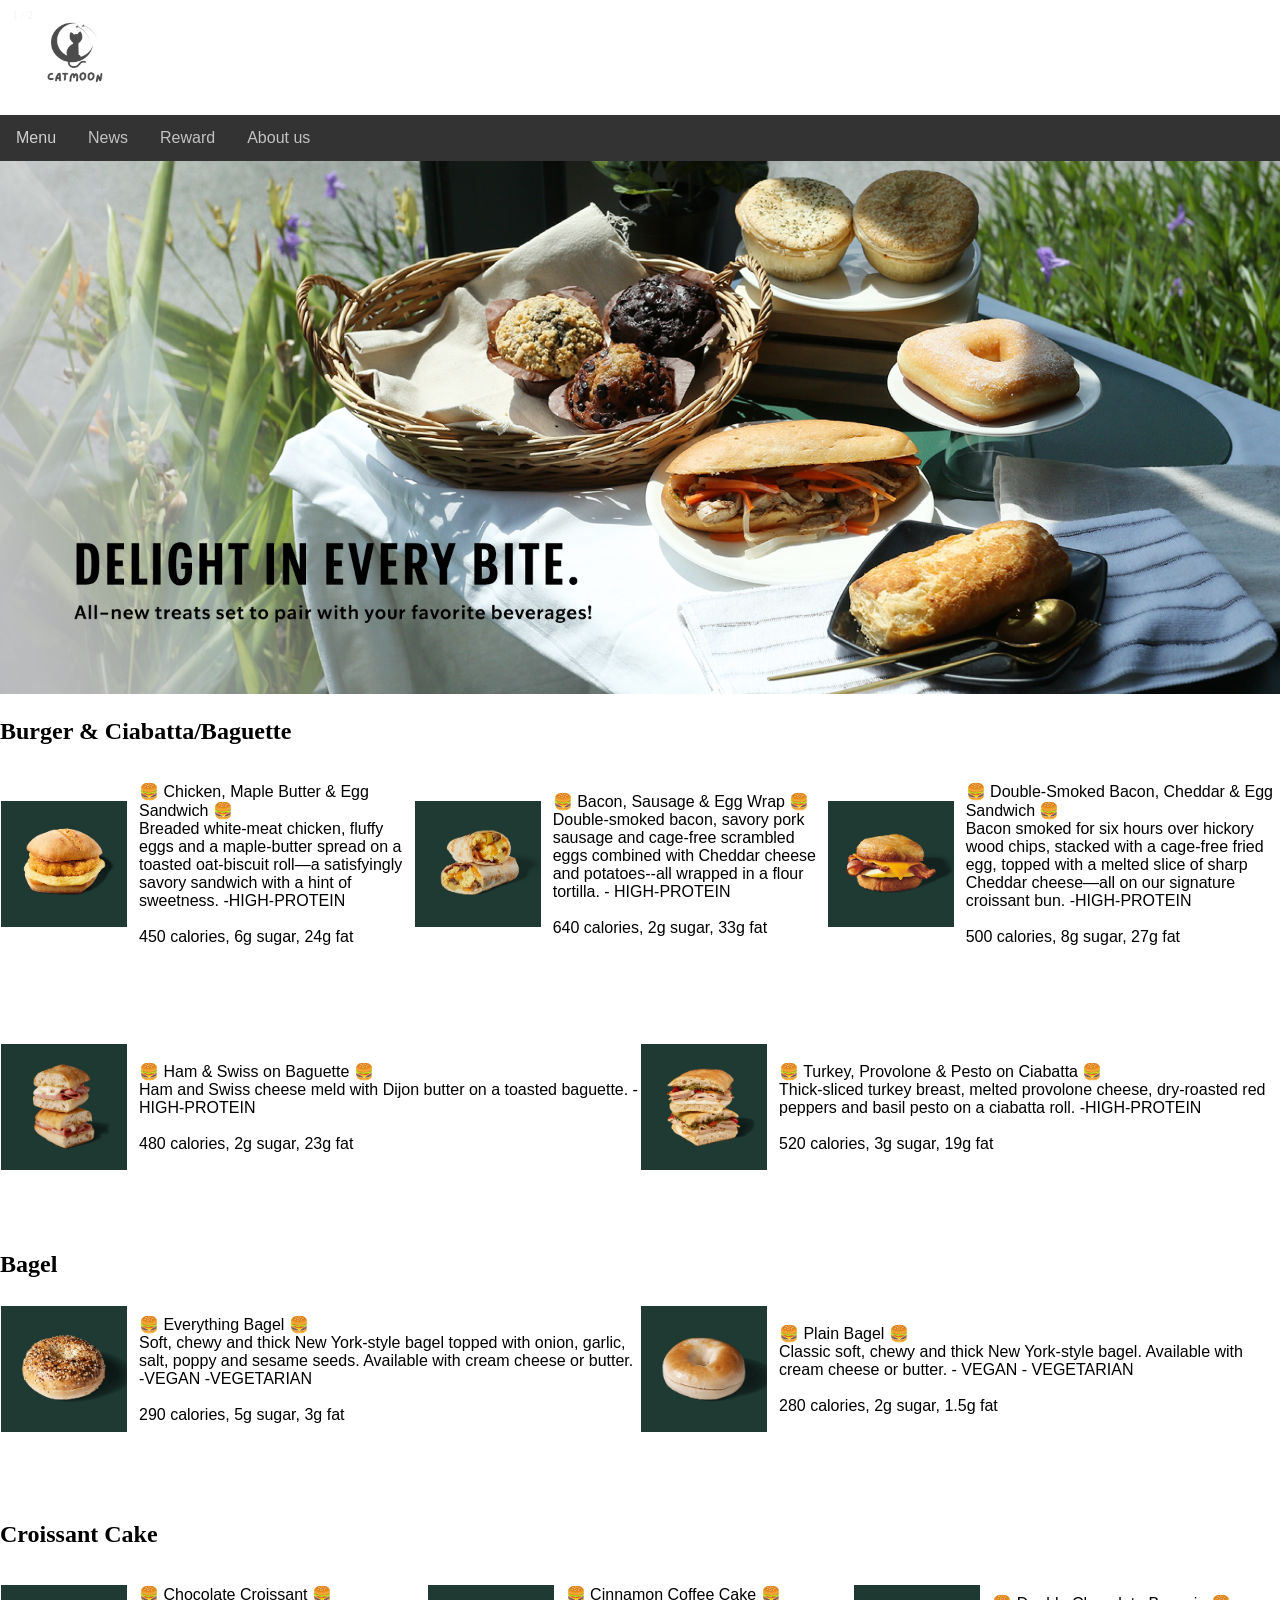
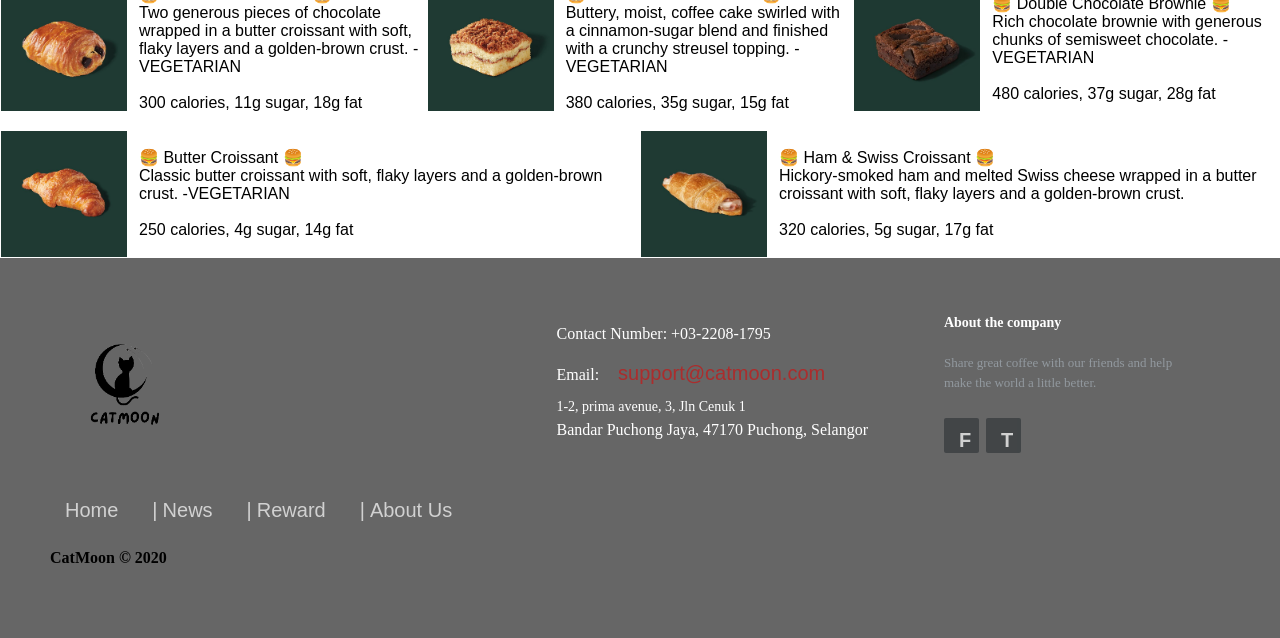
<file: shirobai-04.github.io-main/cafefood.html>
<!DOCTYPE html>
<html lang="en">
    <head>
        <meta charset="UTF-8">
        <meta name="viewport" content="width=device-width, initial-scale=1.0">
        <title>Catmoon Kuala Lumpur</title>
        <link rel="icon" type="images/catmoon.ico" href="/images/catmoon.ico">
        <link rel="stylesheet" href="catmoonfood.css">
    </head>
    
    <body>
      
      <a href="index.html">
        <img src="images/catmoon.JPG" alt="Only logo" width="120" height="110">
      </a>
      <div class="navbar">
        <div class="dropdown">
        <button class="dropbtn" onclick="myFunction()">Menu
          <i class="fa fa-caret-down"></i>
        </button>
        <div class="dropdown-content" id="myDropdown">
          <a href="cafefood.html">Food</a>
          <a href="cafedrink.html">Drink</a>
          
        </div>
        </div> 
        <a href="cafenews.html">News</a>
        <a href="cafereward.html">Reward</a>
        <a href="cafeabout.html">About us</a>
      </div>

        <div class="mySlides fade">
          <div class="numbertext">1 / 2</div>
          <img src="images/poster3.jpg" style="width:100%" alt="poster3">
        </div>
        
        <div class="mySlides fade">
          <div class="numbertext">2 / 2</div>
          <img src="images/poster2.jpg" style="width:100%" alt="poster2">
        </div>
        
        <main>
          <h2>Burger & Ciabatta/Baguette</h2>
          <div class="food1">
            <img src="food/Burger_Ciabatta_Baguette/Chicken_Maple_Butter_Egg_Sandwich.jpg" alt="Image" class="left1">
            <p class="right1">&#127828; Chicken, Maple Butter & Egg Sandwich &#127828; <br>
              Breaded white-meat chicken, fluffy eggs and a maple-butter spread on a toasted 
              oat-biscuit roll—a satisfyingly savory sandwich with a hint of sweetness. -HIGH-PROTEIN
                <br>&nbsp;
                <br>450 calories, 6g sugar, 24g fat</p>

            <img src="food/Burger_Ciabatta_Baguette/Bacon_Sausage_Egg_Wrap.jpg" alt="Image" class="left1">
            <p class="right1">&#127828; Bacon, Sausage & Egg Wrap &#127828; <br>
              Double-smoked bacon, savory pork sausage and cage-free scrambled eggs combined with
               Cheddar cheese and potatoes--all wrapped in a flour tortilla. - HIGH-PROTEIN
                <br>&nbsp;
                <br>640 calories, 2g sugar, 33g fat</p>

            <img src="food/Burger_Ciabatta_Baguette/Double_Smoked_Bacon_Cheddar_Egg_Sandwich.jpg" alt="Image" class="left1">
            <p class="right1">&#127828; Double-Smoked Bacon, Cheddar & Egg Sandwich &#127828; <br>
               Bacon smoked for six hours over hickory wood chips, stacked with a cage-free fried egg,
                topped with a melted slice of sharp Cheddar cheese—all on our signature croissant bun. 
                -HIGH-PROTEIN
                <br>&nbsp;
                <br>500 calories, 8g sugar, 27g fat</p>
          </div>
          
          <h1>&nbsp;</h1>

          <div class="food2">
           
            <img src="food/Burger_Ciabatta_Baguette/Ham_Swiss_on_Baguette.jpg" alt="Image" class="left2">
            <p class="right2">&#127828; Ham & Swiss on Baguette &#127828; <br>
              Ham and Swiss cheese meld with Dijon butter on a toasted baguette. - HIGH-PROTEIN
                <br>&nbsp;
                <br>480 calories, 2g sugar, 23g fat</p>
          
            <img src="food/Burger_Ciabatta_Baguette/Turkey_Provolone_Pesto_on_Ciabatta.jpg" alt="Image" class="left2">
            <p class="right2">&#127828; Turkey, Provolone & Pesto on Ciabatta &#127828; <br>
              Thick-sliced turkey breast, melted provolone cheese, dry-roasted red peppers and
               basil pesto on a ciabatta roll. -HIGH-PROTEIN
                <br>&nbsp;
                <br>520 calories, 3g sugar, 19g fat</p> 
     
          </div>
          
          <h1>&nbsp;</h1>

          <h2>Bagel</h2>
          <div class="food3">
            <img src="food/Bagel/Everything_Bagel.jpg" alt="Image" class="left3">
            <p class="right3">&#127828; Everything Bagel &#127828; <br>
              Soft, chewy and thick New York-style bagel topped with onion, garlic, salt,
               poppy and sesame seeds. Available with cream cheese or butter. -VEGAN -VEGETARIAN
                <br>&nbsp;
                <br>290 calories, 5g sugar, 3g fat</p>

            <img src="food/Bagel/Plain_Bagel.jpg" alt="Image" class="left3">
            <p class="right3">&#127828; Plain Bagel &#127828; <br>
              Classic soft, chewy and thick New York-style bagel. Available with cream cheese or 
              butter. - VEGAN - VEGETARIAN
                <br>&nbsp;
                <br>280 calories, 2g sugar, 1.5g fat</p> 

          </div>

          <h1>&nbsp;</h1>
          <h2>Croissant Cake</h2>
          <div class="food4">
           

            <img src="food/Croissant_Cake/Chocolate_Croissant.jpg" alt="Image" class="left4">
            <p class="right4">&#127828; Chocolate Croissant &#127828; <br>
              Two generous pieces of chocolate wrapped in a butter croissant with soft,
               flaky layers and a golden-brown crust. -VEGETARIAN 
                <br>&nbsp;
                <br>300 calories, 11g sugar, 18g fat</p>
                
            <img src="food/Croissant_Cake/Cinnamon_Coffee_Cake.jpg" alt="Image" class="left4">
            <p class="right4">&#127828; Cinnamon Coffee Cake &#127828; <br>
              Buttery, moist, coffee cake swirled with a cinnamon-sugar blend and finished with a 
              crunchy streusel topping. -VEGETARIAN
                <br>&nbsp;
                <br>380 calories, 35g sugar, 15g fat</p>

            <img src="food/Croissant_Cake/Double_Chocolate_Brownie.jpg" alt="Image" class="left4">
            <p class="right4">&#127828; Double Chocolate Brownie &#127828; <br>
              Rich chocolate brownie with generous chunks of semisweet chocolate. - VEGETARIAN
                <br>&nbsp;
                <br>480 calories, 37g sugar, 28g fat</p>

          </div>
            
          <div class="food5">
            <img src="food/Croissant_Cake/Butter_Croissant.jpg" alt="Image" class="left5">
            <p class="right5">&#127828; Butter Croissant &#127828; <br>
              Classic butter croissant with soft, flaky layers and a golden-brown crust. -VEGETARIAN
                <br>&nbsp;
                <br>250 calories, 4g sugar, 14g fat</p>

            <img src="food/Croissant_Cake/Ham_Swiss_Croissant.jpg" alt="Image" class="left5">
            <p class="right5">&#127828; Ham & Swiss Croissant &#127828; <br>
              Hickory-smoked ham and melted Swiss cheese wrapped in a butter croissant with soft,
              flaky layers and a golden-brown crust.
                <br>&nbsp;
                <br>320 calories, 5g sugar, 17g fat</p>
          </div>
        </main>

    

        

        <script>
          let slideIndex = 0;
          showSlides();

          function showSlides() {
            let i;
            let slides = document.getElementsByClassName("mySlides");
            for (i = 0; i < slides.length; i++) {
              slides[i].style.display = "none";
            }
            slideIndex++;
            if (slideIndex > slides.length) {slideIndex = 1}
            slides[slideIndex-1].style.display = "block";
            setTimeout(showSlides, 5000); // Change image every 5 seconds
          }

          </script>

<footer class="footer-distributed">

  <div class="footer-left">

    <img src="images/avatar.png" alt="logo" width="150" height="150">

    <p class="footer-links">
      <a href="index.html" class="link-1">Home</a>
      
      <a href="cafenews.html">News</a>
    
      <a href="cafereward.html">Reward</a>
    
      <a href="cafeabout.html">About Us</a>
      

    </p>

    <p class="footer-catmoon">CatMoon © 2020</p>
  </div>

  <div class="footer-center">

    <div>
      <i class="fa fa-phone"></i>
      <p>Contact Number:&nbsp;+03-2208-1795</p>
    </div>

    <div>
      <i class="fa fa-envelope"></i>
      <p>Email:&nbsp;<a href="mailto:support@catmoon.com">support@catmoon.com</a></p>
    </div>

    <div>
      <i class="fa fa-map-marker1"></i>
      <p><span>1-2, prima avenue, 3, Jln Cenuk 1</span> Bandar Puchong Jaya, 47170 Puchong, Selangor</p>
    </div>

  </div>

  <div class="footer-right">

    <p class="footer-company-about">
      <span>About the company</span>
      Share great coffee with our friends and help make the world a little better.
    </p>

    <div class="footer-icons">

      <a href="#">F<i class="facebook"></i></a>
      <a href="#">T<i class="twitter"></i></a>

    </div>

  </div>

</footer>
    </body>
    
</html>
</file>
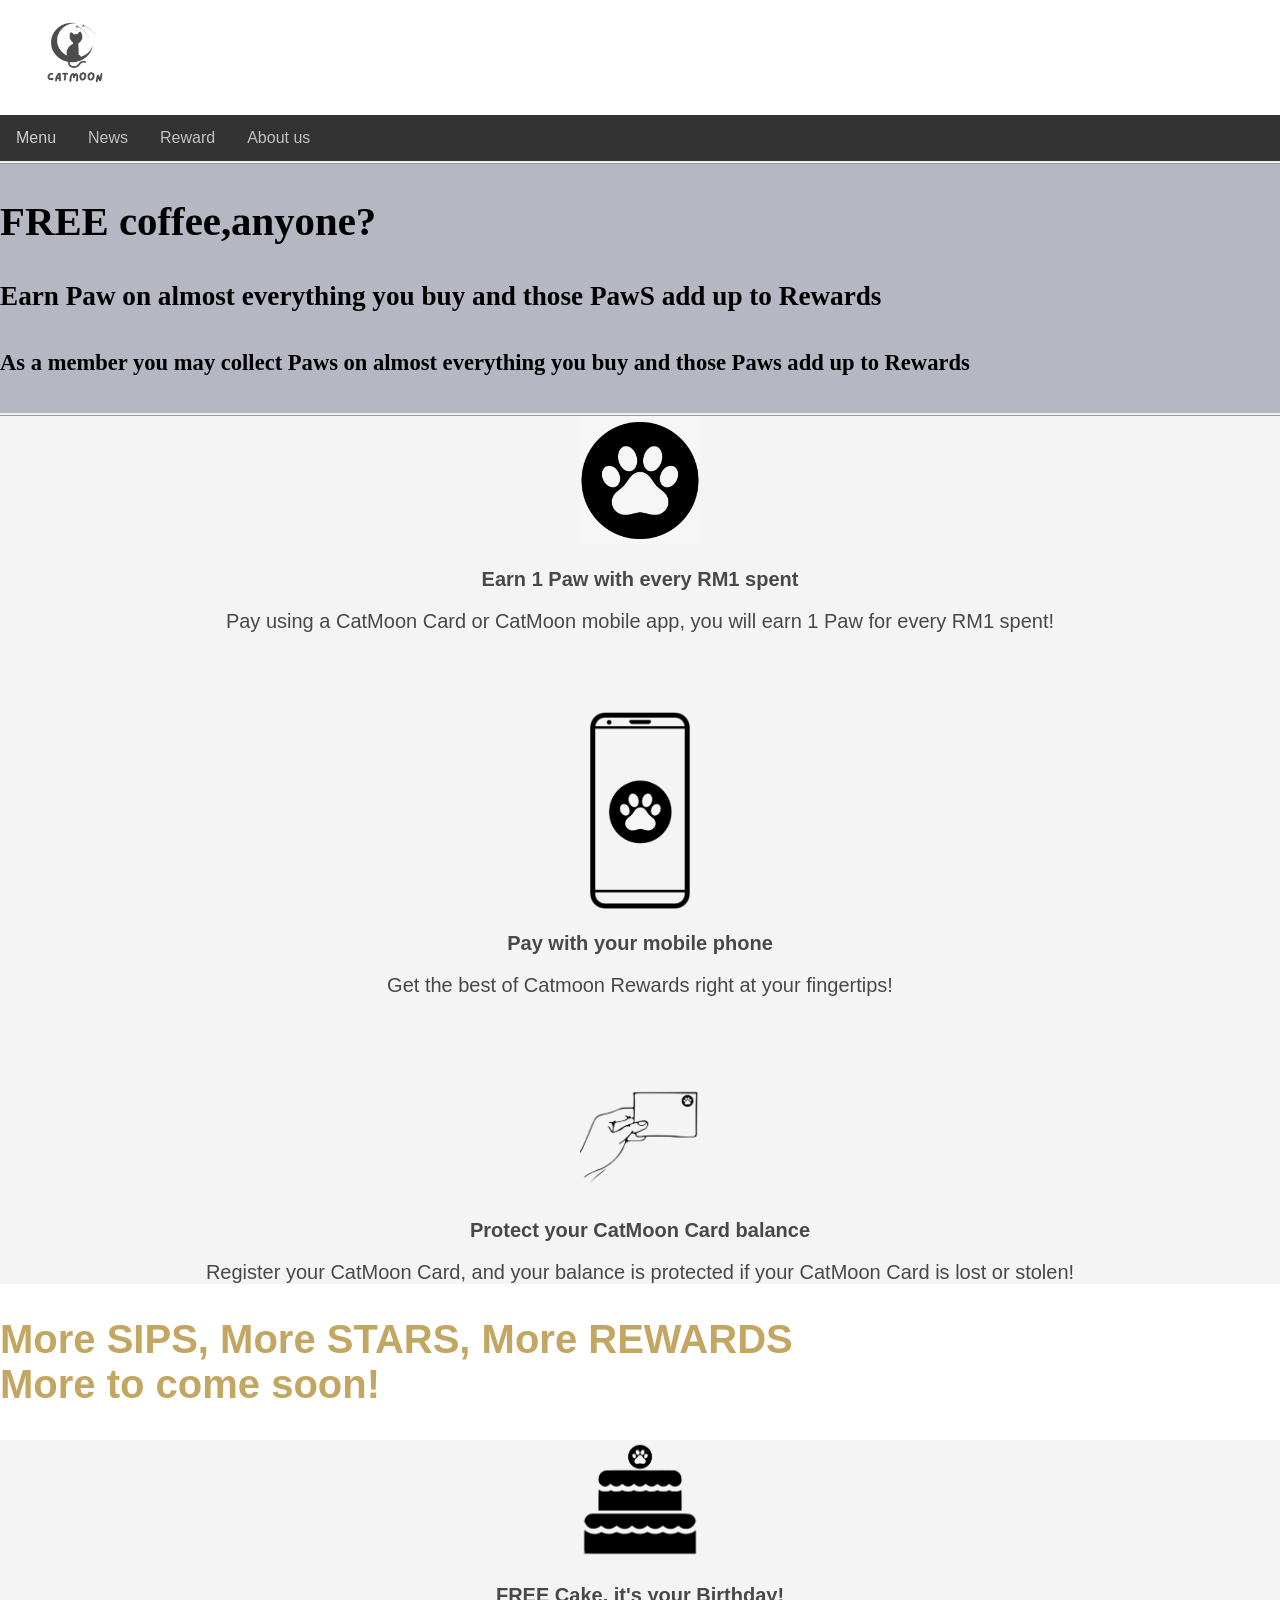
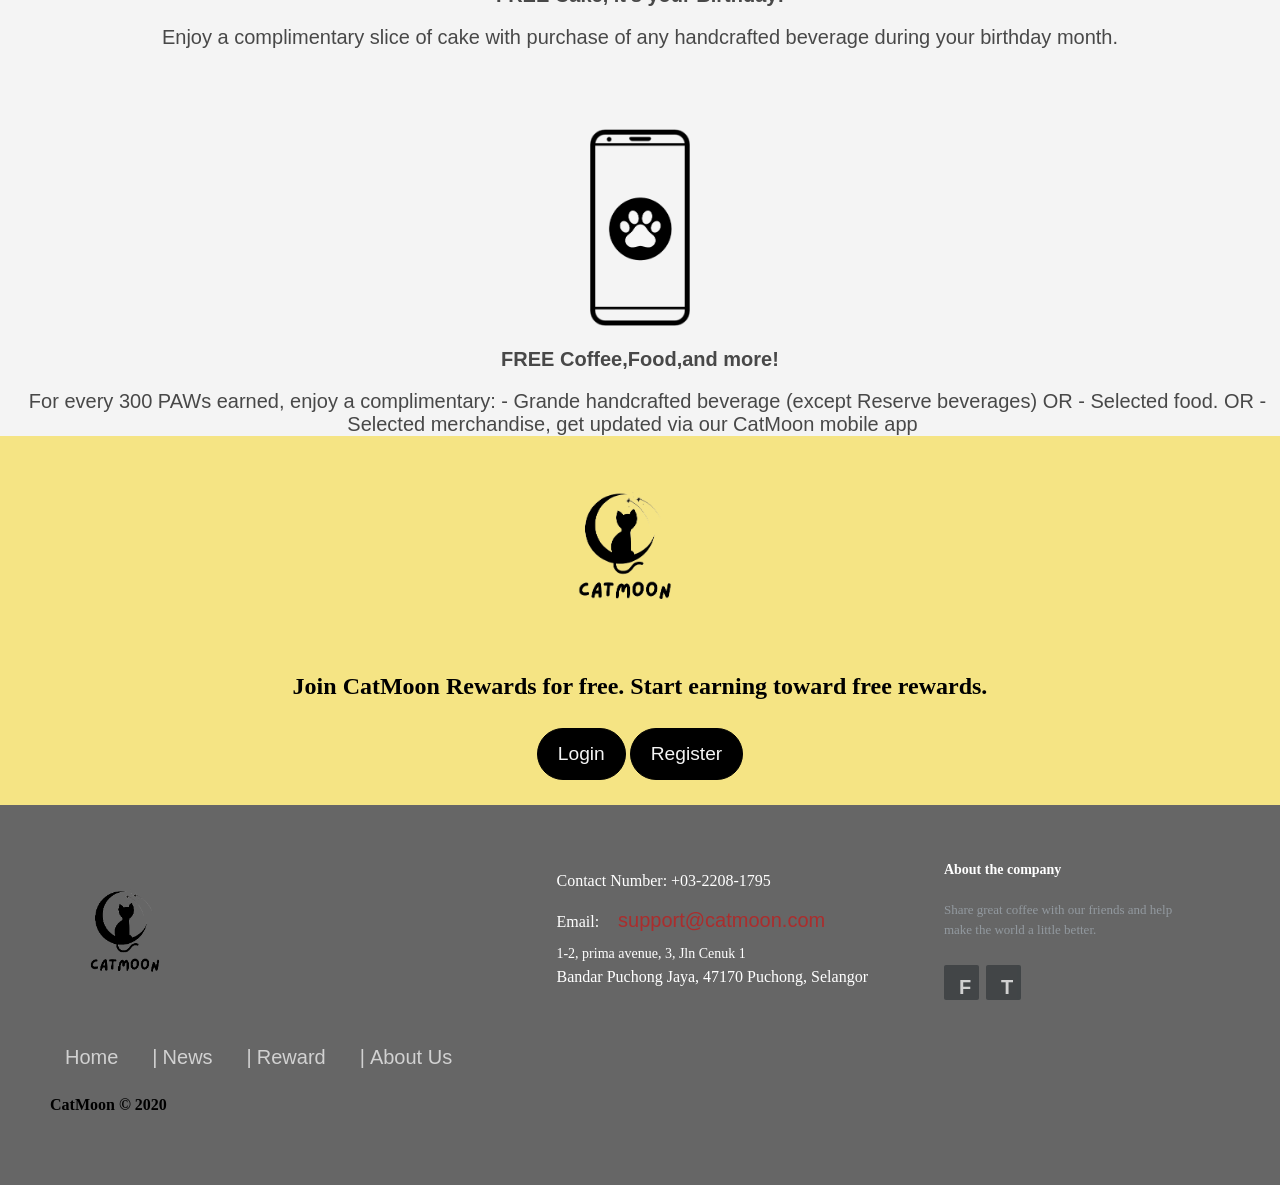
<file: shirobai-04.github.io-main/cafereward.html>
<!DOCTYPE html>
<html lang="en">
    <head>
        <meta charset="UTF-8">
        <meta name="viewport" content="width=device-width, initial-scale=1.0">
        <title>Catmoon Kuala Lumpur</title>
        <link rel="icon" type="images/catmoon.ico" href="/images/catmoon.ico">
        <link rel="stylesheet" href="catmoonreward.css">
    </head>
    
    <body>
      
      <a href="index.html">
        <img src="images/catmoon.JPG" alt="Only logo" width="120" height="110">
      </a>
      <div class="navbar">
        <div class="dropdown">
        <button class="dropbtn" onclick="myFunction()">Menu
          <i class="fa fa-caret-down"></i>
        </button>
        <div class="dropdown-content" id="myDropdown">
          <a href="cafefood.html">Food</a>
          <a href="cafedrink.html">Drink</a>
          
        </div>
        </div> 
        <a href="cafenews.html">News</a>
        <a href="cafereward.html">Reward</a>
        <a href="cafeabout.html">About us</a>
      </div>

      <div class="title" style="border-style:ridge none ridge none">
        <h2 style="font-family: SoDoSans-bold;">FREE coffee,anyone?</h2>
        <h4>Earn Paw on almost everything you buy and those PawS add up to Rewards</h4>
        <h5>As a member you may collect Paws on almost everything you buy and those Paws add up to Rewards</h5>
      </div>
      <div class="gridItem size1of12">
        <img src="images/paw.png" alt="Earn 1 Paw with every RM 1 Spent" width="120">
        <div class="gridItem size11of12">
            <h3><a>Earn 1 Paw with every RM1 spent</a></h3>
                <a>Pay using a CatMoon Card or CatMoon mobile app, you will earn 1 Paw for every RM1 spent!</a>
        </div>
        <h1>&nbsp;</h1>
        <img src="images/mobile_paw.png" alt="Pay with your mobile phone" width="100">
        <div class="gridItem size11of12">
            <h3><a>Pay with your mobile phone</a></h3>
                <a>Get the best of Catmoon Rewards right at your fingertips!</a>
        </div>
        <h1>&nbsp;</h1>
        <img src="images/card.jpg" alt="Protect your CatMoon Card balance" width="120">
        <div class="gridItem size11of12">
            <h3><a>Protect your CatMoon Card balance</a></h3>
                <a>Register your CatMoon Card, and your balance is protected if your CatMoon Card is lost or stolen!</a>
        </div>
      </div>
        <h2 class="title2">More SIPS, More STARS, More REWARDS 
            <br>More to come soon!</h2>
            <div class="gridItem size1of12">
              <img src="images/cake.png" alt="FREE Cake, it's your Birthday!" width="120">
              <div class="gridItem size11of12">
                  <h3><a>FREE Cake, it's your Birthday!</a></h3>
                      <a>Enjoy a complimentary slice of cake with purchase of any handcrafted beverage during your birthday month.</a>
              </div>
              <h1>&nbsp;</h1>
              <img src="images/mobile_paw.png" alt="Pay with your mobile phone" width="100">
              <div class="gridItem size11of12">
                  <h3><a>FREE Coffee,Food,and more!</a></h3>
                      <a>For every 300 PAWs earned, enjoy a complimentary:
                        - Grande handcrafted beverage (except Reserve beverages)
                        OR
                        - Selected food.
                        OR
                        - Selected merchandise, get updated via our CatMoon mobile app</a>
              </div>
              <div class="container">
                <img src="images/avatar.png" alt="logo" width="200" style="margin-right: 30px;">
                <h2 class="lead">Join CatMoon Rewards for free. Start earning toward free rewards.</h2>
                <button onclick="document.getElementById('id01').style.display='block'" style="width:auto;border-radius: 50px;" class="register" >Login</button>
                <button onclick="document.getElementById('id01').style.display='block'" style="width:auto;border-radius: 50px;" class="register" >Register</button>
    
                <div id="id01" class="modal">
                  
                  <form class="modal-content animate" action="#" method="post">
                    <div class="imgcontainer">
                      <span onclick="document.getElementById('id01').style.display='none'" class="close" title="Close Modal">&times;</span>
                      <img src="images/avatar.png" alt="Avatar" class="avatar">
                    </div>
    
                    <div class="container">
                      <label for="uname"><b>Username</b></label>
                      <input id="uname" type="text" placeholder="Enter Username" name="uname" required>
    
                      <label for="psw"><b>Password</b></label>
                      <input id="psw" type="password" placeholder="Enter Password" name="psw" required>
                        
                      <button type="submit">Login</button>
                      <label>
                        <input type="checkbox" checked="checked" name="remember"> Remember me
                      </label>
                    </div>
    
                    <div class="container" style="background-color:rgb(220, 241, 117)">
                      <span class="psw">Forgot <a href="#">password?</a></span>
                    </div>
                  </form>
                </div>
            </div>
            </div>
            <footer class="footer-distributed">

              <div class="footer-left">
        
                <img src="images/avatar.png" alt="logo" width="150" height="150">
        
                <p class="footer-links">
                  <a href="index.html" class="link-1">Home</a>
                  
                  <a href="cafenews.html">News</a>
                
                  <a href="cafereward.html">Reward</a>
                
                  <a href="cafeabout.html">About Us</a>
                  
          
                </p>
        
                <p class="footer-catmoon">CatMoon © 2020</p>
              </div>
        
              <div class="footer-center">
        
                <div>
                  <i class="fa fa-phone"></i>
                  <p>Contact Number:&nbsp;+03-2208-1795</p>
                </div>
        
                <div>
                  <i class="fa fa-envelope"></i>
                  <p>Email:&nbsp;<a href="mailto:support@catmoon.com">support@catmoon.com</a></p>
                </div>
        
                <div>
                  <i class="fa fa-map-marker1"></i>
                  <p><span>1-2, prima avenue, 3, Jln Cenuk 1</span> Bandar Puchong Jaya, 47170 Puchong, Selangor</p>
                </div>
        
              </div>
        
              <div class="footer-right">
        
                <p class="footer-company-about">
                  <span>About the company</span>
                  Share great coffee with our friends and help make the world a little better.
                </p>
        
                <div class="footer-icons">
        
                  <a href="#">F<i class="facebook"></i></a>
                  <a href="#">T<i class="twitter"></i></a>
        
                </div>
        
              </div>
        
            </footer>
    </body>
    
</html>
</file>
<file: shirobai-04.github.io-main/catmoonhome.css>
a {
    text-decoration: none;
    color: black;
    font-size: 20px;
    font-family: "Trebuchet MS", Arial, Helvetica, sans-serif;
    padding: 5px 15px;
    opacity: 0.7;
}

.cafenews {
    float: right;
    border: 1px solid #000000;
}

.container {
    border: 1px solid #f5e484;
    background-color: #f5e484;
}

.register {
    border: 1px solid #000000;
}

.login {
    border: 1px solid #000000;
}

.navbar {
  overflow: hidden;
  background-color: #333;
  font-family: Arial, Helvetica, sans-serif;
}

.navbar a {
  float: left;
  font-size: 16px;
  color: white;
  text-align: center;
  padding: 14px 16px;
  text-decoration: none;
  background-color: inherit;
  font-family: Arial, Helvetica, sans-serif;
}

.dropdown {
  float: left;
  overflow: hidden;
}

.dropdown .dropbtn {
  cursor: pointer;
  font-size: 16px;  
  border: none;
  outline: none;
  color: #d0cece;
  padding: 14px 16px;
  background-color: inherit;
  font-family: Arial, Helvetica, sans-serif;
  margin: 0;
}

.navbar a:hover, .dropdown:hover .dropbtn, .dropbtn:focus {
  background-color: #f5e484;
}

.dropdown-content {
  display: none;
  position: absolute;
  background-color: #c9c9c9;
  min-width: 160px;
  box-shadow: 0px 8px 16px 0px rgba(0,0,0,0.2);
  z-index: 1;
}

.dropdown-content a {
  float: none;
  color: #000000;
  padding: 12px 16px;
  text-decoration: none;
  display: block;
  text-align: left;
}

.dropdown-content a:hover {
  background-color: #ffffff;
}

.show {
  display: block;
}

* {box-sizing:border-box}

/* Slideshow container */
.slideshow-container {
  max-width: 1000px;
  position: relative;
  margin: auto;
}

/* Hide the images by default */
.mySlides {
  display: none;
}

/* Next & previous buttons */
.prev, .next {
  cursor: pointer;
  position: absolute;
  top: 50%;
  width: auto;
  margin-top: -22px;
  padding: 16px;
  color: white;
  font-weight: bold;
  font-size: 18px;
  transition: 0.6s ease;
  border-radius: 0 3px 3px 0;
  user-select: none;
}

/* Position the "next button" to the right */
.next {
  right: 0;
  border-radius: 3px 0 0 3px;
}

/* On hover, add a black background color with a little bit see-through */
.prev:hover, .next:hover {
  background-color: rgba(0,0,0,0.8);
}

/* Caption text */
.text {
  color: #f2f2f2;
  font-size: 15px;
  padding: 8px 12px;
  position: absolute;
  bottom: 8px;
  width: 100%;
  text-align: center;
}

/* Number text (1/3 etc) */
.numbertext {
  color: #f2f2f2;
  font-size: 12px;
  padding: 8px 12px;
  position: absolute;
  top: 0;
}

/* The dots/bullets/indicators */
.dot {
  cursor: pointer;
  height: 15px;
  width: 15px;
  margin: 0 2px;
  background-color: #bbb;
  border-radius: 50%;
  display: inline-block;
  transition: background-color 0.6s ease;
}

.active, .dot:hover {
  background-color: #717171;
}

/* Fading animation */
.fade {
  animation-name: fade;
  animation-duration: 1.5s;
}

@keyframes fade {
  from {opacity: .4}
  to {opacity: 1}
}

/* Full-width input fields */
input[type=text], input[type=password] {
  width: 100%;
  padding: 12px 20px;
  margin: 8px 0;
  display: inline-block;
  border: 1px solid #ccc;
  box-sizing: border-box;
}

/* Set a style for all buttons */
button {
  background-color: #f5e484;
  color: rgb(0, 0, 0);
  padding: 14px 20px;
  margin: 8px 0;
  border: none;
  cursor: pointer;
  width: 100%;
  font-family:Impact, Haettenschweiler, 'Arial Narrow Bold', sans-serif;
}

button:hover {
  opacity: 0.8;
}

/* Center the image and position the close button */
.imgcontainer {
  text-align: center;
  margin: 24px 0 12px 0;
  position: relative;
}

img.avatar {
  width: 40%;
  border-radius: 50%;
}

.container {
  padding: 16px;
}

span.psw {
  float: right;
  padding-top: 16px;
}

/* The Modal (background) */
.modal {
  display: none; /* Hidden by default */
  position: fixed; /* Stay in place */
  z-index: 1; /* Sit on top */
  left: 0;
  top: 0;
  width: 100%; /* Full width */
  height: 100%; /* Full height */
  overflow: auto; /* Enable scroll if needed */
  background-color: rgb(0,0,0); /* Fallback color */
  background-color: rgba(0,0,0,0.4); /* Black w/ opacity */
  padding-top: 60px;
}

/* Modal Content/Box */
.modal-content {
  background-color: #ffffff;
  margin: 5% auto 15% auto; /* 5% from the top, 15% from the bottom and centered */
  border: 1px solid #656565;
  width: 80%; /* Could be more or less, depending on screen size */
}

/* The Close Button (x) */
.close {
  position: absolute;
  right: 25px;
  top: 0;
  color: #f72323;
  font-size: 35px;
  font-weight: bold;
}

.close:hover,
.close:focus {
  color: rgb(203, 255, 125);
  cursor: pointer;
}

/* Add Zoom Animation */
.animate {
  -webkit-animation: animatezoom 0.6s;
  animation: animatezoom 0.6s
}

@-webkit-keyframes animatezoom {
  from {-webkit-transform: scale(0)} 
  to {-webkit-transform: scale(1)}
}
  
@keyframes animatezoom {
  from {transform: scale(0)} 
  to {transform: scale(1)}
}

/* Change styles for span and cancel button on extra small screens */
@media screen and (max-width: 300px) {
  span.psw {
     display: block;
     float: none;
  }
  .cancelbtn {
     width: 100%;
  }
}

html, body {
  margin: 0;
  padding: 0;
}

.pic-ctn {
  width: 100vw;
  height: 300px;
}

@keyframes display {
  0% {
    transform: translateX(200px);
    opacity: 0;
  }
  10% {
    transform: translateX(0);
    opacity: 1;
  }
  20% {
    transform: translateX(0);
    opacity: 1;
  }
  30% {
    transform: translateX(-200px);
    opacity: 0;
  }
  100% {
    transform: translateX(-200px);
    opacity: 0;
  }
}

.pic-ctn {
  position: relative;
  margin-top: 15vh;
  width: 100vw;
  height: 300px;
}

.pic-ctn > img {
  position: absolute;
  top: 0;
  left: calc(30% - 100px);
  opacity: 0;
  animation: display 10s infinite;
  display: block;
  margin-right: 100%;
  width: 50%;
}

img:nth-child(2) {
  animation-delay: 2s;
}
img:nth-child(3) {
  animation-delay: 4s;
}
img:nth-child(4) {
  animation-delay: 6s;
}
img:nth-child(5) {
  animation-delay: 8s;
}

.context-dark, .bg-gray-dark, .bg-primary {
  color: rgba(255, 255, 255, 0.8);
}

.footer-classic a, .footer-classic a:focus, .footer-classic a:active {
  color: #ffffff;
}
.nav-list li {
  padding-top: 5px;
  padding-bottom: 5px;
}

.nav-list li a:hover:before {
  margin-left: 0;
  opacity: 1;
  visibility: visible;
}

ul, ol {
  list-style: none;
  padding: 0;
  margin: 0;
}

.social-inner {
  display: flex;
  flex-direction: column;
  align-items: center;
  width: 100%;
  padding: 23px;
  font: 900 13px/1 "Lato", -apple-system, BlinkMacSystemFont, "Segoe UI", Roboto, "Helvetica Neue", Arial, sans-serif;
  text-transform: uppercase;
  color: rgba(255, 255, 255, 0.5);
}
.social-container .col {
  border: 1px solid rgba(255, 255, 255, 0.1);
}
.nav-list li a:before {
  content: "\f14f";
  font: 400 21px/1 "Material Design Icons";
  color: #4d6de6;
  display: inline-block;
  vertical-align: baseline;
  margin-left: -28px;
  margin-right: 7px;
  opacity: 0;
  visibility: hidden;
  transition: .22s ease;
}



* {
  font-family: Open Sans;
}

section {
  width: 100%;
  display: inline-block;
  background: #333;
  height: 50vh;
  text-align: center;
  font-size: 22px;
  font-weight: 700;
  text-decoration: underline;
}



* {
  font-family: Open Sans;
}

section {
  width: 100%;
  display: inline-block;
  background: #333;
  height: 50vh;
  text-align: center;
  font-size: 22px;
  font-weight: 700;
  text-decoration: underline;
}

.footer-distributed{
	background: #666;
	box-shadow: 0 1px 1px 0 rgba(0, 0, 0, 0.12);
	box-sizing: border-box;
	width: 100%;
	text-align: left;
	font: bold 16px sans-serif;
	padding: 55px 50px;
}

.footer-distributed .footer-left,
.footer-distributed .footer-center,
.footer-distributed .footer-right{
	display: inline-block;
	vertical-align: top;
}

/* Footer left */

.footer-distributed .footer-left{
	width: 40%;
}

/* Footer links */

.footer-distributed .footer-links{
	color:  #ffffff;
	margin: 20px 0 12px;
	padding: 0;
}

.footer-distributed .footer-links a{
	display:inline-block;
	line-height: 1.8;
  	font-weight:400;
	text-decoration: none;
	color:  inherit;
}

.footer-distributed .footer-company-name{
	color:  #222;
	font-size: 14px;
	font-weight: normal;
	margin: 0;
}

/* Footer Center */

.footer-distributed .footer-center{
	width: 35%;
}

.footer-distributed .footer-center i{
	background-color:  #33383b;
	color: #ffffff;
	font-size: 25px;
	width: 38px;
	height: 38px;
	border-radius: 50%;
	text-align: center;
	line-height: 42px;
	margin: 10px 15px;
	vertical-align: middle;
}

.footer-distributed .footer-center i.fa-envelope{
	font-size: 17px;
	line-height: 38px;
}

.footer-distributed .footer-center p{
	display: inline-block;
	color: #ffffff;
  font-weight:400;
	vertical-align: middle;
	margin:0;
}

.footer-distributed .footer-center p span{
	display:block;
	font-weight: normal;
	font-size:14px;
	line-height:2;
}

.footer-distributed .footer-center p a{
	color:  rgb(201, 21, 21);
	text-decoration: none;;
}

.footer-distributed .footer-links a:before {
  content: "|";
  font-weight:300;
  font-size: 20px;
  left: 0;
  color: #fff;
  display: inline-block;
  padding-right: 5px;
}

.footer-distributed .footer-links .link-1:before {
  content: none;
}

/* Footer Right */

.footer-distributed .footer-right{
	width: 20%;
}

.footer-distributed .footer-company-about{
	line-height: 20px;
	color:  #92999f;
	font-size: 13px;
	font-weight: normal;
	margin: 0;
}

.footer-distributed .footer-company-about span{
	display: block;
	color:  #ffffff;
	font-size: 14px;
	font-weight: bold;
	margin-bottom: 20px;
}

.footer-distributed .footer-icons{
	margin-top: 25px;
}

.footer-distributed .footer-icons a{
	display: inline-block;
	width: 35px;
	height: 35px;
	cursor: pointer;
	background-color:  #33383b;
	border-radius: 2px;

	font-size: 20px;
	color: #ffffff;
	text-align: center;
	line-height: 35px;

	margin-right: 3px;
	margin-bottom: 5px;
}

/* If you don't want the footer to be responsive, remove these media queries */

@media (max-width: 880px) {

	.footer-distributed{
		font: bold 14px sans-serif;
	}

	.footer-distributed .footer-left,
	.footer-distributed .footer-center,
	.footer-distributed .footer-right{
		display: block;
		width: 100%;
		margin-bottom: 40px;
		text-align: center;
	}

	.footer-distributed .footer-center i{
		margin-left: 0;
	}

}
</file>
<file: shirobai-04.github.io-main/catmoonabout.css>
.body {
    background-color: #8f8d8d;
}

.desktop-size , .phone-size{
    display: none !important;
}


ul {
    display: flex;
    flex-direction: row;
    list-style-type: none;
    list-style-type: none;
    margin: 0;
    padding: 0;
    overflow: hidden;
    border: 1px solid #ffffff;
    background-color: #3a4461;
    text-align:center;
}

a {
    text-decoration: none;
    color: black;
    font-size: 20px;
    font-family: "Trebuchet MS", Arial, Helvetica, sans-serif;
    padding: 5px 15px;
    opacity: 0.7;
}

li {
    display: flex;
    flex-direction: row;
    align-items: center;
    float: right;
}

p {
    display: block;
    margin-block-start: 1em;
    margin-block-end: 1em;
    margin-inline-start: 0px;
    margin-inline-end: 0px;
    margin: 0 0 10px;
    font-size: 20px;
    border: 3px solid white;
    padding-right: 30%;
}

.navbar {
    overflow: hidden;
    background-color: #333;
    font-family: Arial, Helvetica, sans-serif;
  }
  
.navbar a {
    float: left;
    font-size: 16px;
    color: white;
    text-align: center;
    padding: 14px 16px;
    text-decoration: none;
    background-color: inherit;
    font-family: Arial, Helvetica, sans-serif;
  }
  
.dropdown {
    float: left;
    overflow: hidden;
  }
  
.dropdown .dropbtn {
    cursor: pointer;
    font-size: 16px;  
    border: none;
    outline: none;
    color: #d0cece;
    padding: 14px 16px;
    background-color: inherit;
    font-family: Arial, Helvetica, sans-serif;
    margin: 0;
  }
  
.navbar a:hover, .dropdown:hover .dropbtn, .dropbtn:focus {
    background-color: #f5e484;
  }
  
.dropdown-content {
    display: none;
    position: absolute;
    background-color: #c9c9c9;
    min-width: 160px;
    box-shadow: 0px 8px 16px 0px rgba(0,0,0,0.2);
    z-index: 1;
  }
  
.dropdown-content a {
    float: none;
    color: #000000;
    padding: 12px 16px;
    text-decoration: none;
    display: block;
    text-align: left;
  }
  
.dropdown-content a:hover {
    background-color: #ffffff;
  }
  
.show {
    display: block;
  }
  
* {box-sizing:border-box}

.h1, .h2, .h3, .h4, .h5, .h6, h1, h2, h3, h4, h5, h6 {
    font-family: inherit;
    font-weight: 500;
    line-height: 1.1;
}

.h3, h3 ,.h2, h2{
    font-size: 20px;
}
.h1, .h2, .h3, h1, h2, h3 {
    margin-top: 20px;
    margin-bottom: 10px;
}

.text-white {
    color: #fff;
}

.about-us-background    {
    position: relative;
    text-align: center;
    color: white;
}

.centertext {
    position: absolute;
    top: 50%;
    left: 50%;
    transform: translate(-50%, -50%);
}

.story  {
    font-family: Cambria, Cochin, Georgia, Times, 'Times New Roman', serif;
    position: relative;
    padding-right: 15px;
    padding-left: 15px;
}

.mission    {
    font-family:'Segoe UI', Tahoma, Geneva, Verdana, sans-serif;
    position: relative;
    text-align: left;
    padding-left: 45%;
}


a {
    text-decoration: none;
    color: black;
    font-size: 20px;
    font-family: "Trebuchet MS", Arial, Helvetica, sans-serif;
    padding: 5px 15px;
    opacity: 0.7;
}

.cafenews {
    float: right;
    border: 1px solid #000000;
}

.container {
    border: 1px solid #f5e484;
    background-color: #f5e484;
}

.register {
    border: 1px solid #000000;
}

.login {
    border: 1px solid #000000;
}

.navbar {
  overflow: hidden;
  background-color: #333;
  font-family: Arial, Helvetica, sans-serif;
}

.navbar a {
  float: left;
  font-size: 16px;
  color: white;
  text-align: center;
  padding: 14px 16px;
  text-decoration: none;
  background-color: inherit;
  font-family: Arial, Helvetica, sans-serif;
}

.dropdown {
  float: left;
  overflow: hidden;
}

.dropdown .dropbtn {
  cursor: pointer;
  font-size: 16px;  
  border: none;
  outline: none;
  color: #d0cece;
  padding: 14px 16px;
  background-color: inherit;
  font-family: Arial, Helvetica, sans-serif;
  margin: 0;
}

.navbar a:hover, .dropdown:hover .dropbtn, .dropbtn:focus {
  background-color: #f5e484;
}

.dropdown-content {
  display: none;
  position: absolute;
  background-color: #c9c9c9;
  min-width: 160px;
  box-shadow: 0px 8px 16px 0px rgba(0,0,0,0.2);
  z-index: 1;
}

.dropdown-content a {
  float: none;
  color: #000000;
  padding: 12px 16px;
  text-decoration: none;
  display: block;
  text-align: left;
}

.dropdown-content a:hover {
  background-color: #ffffff;
}

.show {
  display: block;
}

* {box-sizing:border-box}

/* Slideshow container */
.slideshow-container {
  max-width: 1000px;
  position: relative;
  margin: auto;
}

/* Hide the images by default */
.mySlides {
  display: none;
}

/* Next & previous buttons */
.prev, .next {
  cursor: pointer;
  position: absolute;
  top: 50%;
  width: auto;
  margin-top: -22px;
  padding: 16px;
  color: white;
  font-weight: bold;
  font-size: 18px;
  transition: 0.6s ease;
  border-radius: 0 3px 3px 0;
  user-select: none;
}

/* Position the "next button" to the right */
.next {
  right: 0;
  border-radius: 3px 0 0 3px;
}

/* On hover, add a black background color with a little bit see-through */
.prev:hover, .next:hover {
  background-color: rgba(0,0,0,0.8);
}

/* Caption text */
.text {
  color: #f2f2f2;
  font-size: 15px;
  padding: 8px 12px;
  position: absolute;
  bottom: 8px;
  width: 100%;
  text-align: center;
}

/* Number text (1/3 etc) */
.numbertext {
  color: #f2f2f2;
  font-size: 12px;
  padding: 8px 12px;
  position: absolute;
  top: 0;
}

/* The dots/bullets/indicators */
.dot {
  cursor: pointer;
  height: 15px;
  width: 15px;
  margin: 0 2px;
  background-color: #bbb;
  border-radius: 50%;
  display: inline-block;
  transition: background-color 0.6s ease;
}

.active, .dot:hover {
  background-color: #717171;
}

/* Fading animation */
.fade {
  animation-name: fade;
  animation-duration: 1.5s;
}

@keyframes fade {
  from {opacity: .4}
  to {opacity: 1}
}

/* Full-width input fields */
input[type=text], input[type=password] {
  width: 100%;
  padding: 12px 20px;
  margin: 8px 0;
  display: inline-block;
  border: 1px solid #ccc;
  box-sizing: border-box;
}

/* Set a style for all buttons */
button {
  background-color: #f5e484;
  color: rgb(0, 0, 0);
  padding: 14px 20px;
  margin: 8px 0;
  border: none;
  cursor: pointer;
  width: 100%;
  font-family:Impact, Haettenschweiler, 'Arial Narrow Bold', sans-serif;
}

button:hover {
  opacity: 0.8;
}

/* Center the image and position the close button */
.imgcontainer {
  text-align: center;
  margin: 24px 0 12px 0;
  position: relative;
}

img.avatar {
  width: 40%;
  border-radius: 50%;
}

.container {
  padding: 16px;
}

span.psw {
  float: right;
  padding-top: 16px;
}

/* The Modal (background) */
.modal {
  display: none; /* Hidden by default */
  position: fixed; /* Stay in place */
  z-index: 1; /* Sit on top */
  left: 0;
  top: 0;
  width: 100%; /* Full width */
  height: 100%; /* Full height */
  overflow: auto; /* Enable scroll if needed */
  background-color: rgb(0,0,0); /* Fallback color */
  background-color: rgba(0,0,0,0.4); /* Black w/ opacity */
  padding-top: 60px;
}

/* Modal Content/Box */
.modal-content {
  background-color: #ffffff;
  margin: 5% auto 15% auto; /* 5% from the top, 15% from the bottom and centered */
  border: 1px solid #656565;
  width: 80%; /* Could be more or less, depending on screen size */
}

/* The Close Button (x) */
.close {
  position: absolute;
  right: 25px;
  top: 0;
  color: #f72323;
  font-size: 35px;
  font-weight: bold;
}

.close:hover,
.close:focus {
  color: rgb(203, 255, 125);
  cursor: pointer;
}

/* Add Zoom Animation */
.animate {
  -webkit-animation: animatezoom 0.6s;
  animation: animatezoom 0.6s
}

@-webkit-keyframes animatezoom {
  from {-webkit-transform: scale(0)} 
  to {-webkit-transform: scale(1)}
}
  
@keyframes animatezoom {
  from {transform: scale(0)} 
  to {transform: scale(1)}
}

/* Change styles for span and cancel button on extra small screens */
@media screen and (max-width: 300px) {
  span.psw {
     display: block;
     float: none;
  }
  .cancelbtn {
     width: 100%;
  }
}

html, body {
  margin: 0;
  padding: 0;
}

.pic-ctn {
  width: 100vw;
  height: 300px;
}

@keyframes display {
  0% {
    transform: translateX(200px);
    opacity: 0;
  }
  10% {
    transform: translateX(0);
    opacity: 1;
  }
  20% {
    transform: translateX(0);
    opacity: 1;
  }
  30% {
    transform: translateX(-200px);
    opacity: 0;
  }
  100% {
    transform: translateX(-200px);
    opacity: 0;
  }
}

.pic-ctn {
  position: relative;
  margin-top: 15vh;
  width: 100vw;
  height: 300px;
}

.pic-ctn > img {
  position: absolute;
  top: 0;
  left: calc(30% - 100px);
  opacity: 0;
  animation: display 10s infinite;
  display: block;
  margin-right: 100%;
  width: 50%;
}

img:nth-child(2) {
  animation-delay: 2s;
}
img:nth-child(3) {
  animation-delay: 4s;
}
img:nth-child(4) {
  animation-delay: 6s;
}
img:nth-child(5) {
  animation-delay: 8s;
}

.context-dark, .bg-gray-dark, .bg-primary {
  color: rgba(255, 255, 255, 0.8);
}

.footer-classic a, .footer-classic a:focus, .footer-classic a:active {
  color: #ffffff;
}
.nav-list li {
  padding-top: 5px;
  padding-bottom: 5px;
}

.nav-list li a:hover:before {
  margin-left: 0;
  opacity: 1;
  visibility: visible;
}

ul, ol {
  list-style: none;
  padding: 0;
  margin: 0;
}

.social-inner {
  display: flex;
  flex-direction: column;
  align-items: center;
  width: 100%;
  padding: 23px;
  font: 900 13px/1 "Lato", -apple-system, BlinkMacSystemFont, "Segoe UI", Roboto, "Helvetica Neue", Arial, sans-serif;
  text-transform: uppercase;
  color: rgba(255, 255, 255, 0.5);
}
.social-container .col {
  border: 1px solid rgba(255, 255, 255, 0.1);
}
.nav-list li a:before {
  content: "\f14f";
  font: 400 21px/1 "Material Design Icons";
  color: #4d6de6;
  display: inline-block;
  vertical-align: baseline;
  margin-left: -28px;
  margin-right: 7px;
  opacity: 0;
  visibility: hidden;
  transition: .22s ease;
}



* {
  font-family: Open Sans;
}

section {
  width: 100%;
  display: inline-block;
  background: #333;
  height: 50vh;
  text-align: center;
  font-size: 22px;
  font-weight: 700;
  text-decoration: underline;
}

* {
  font-family: Open Sans;
}

section {
  width: 100%;
  display: inline-block;
  background: #333;
  height: 50vh;
  text-align: center;
  font-size: 22px;
  font-weight: 700;
  text-decoration: underline;
}

.footer-distributed{
	background: #666;
	box-shadow: 0 1px 1px 0 rgba(0, 0, 0, 0.12);
	box-sizing: border-box;
	width: 100%;
	text-align: left;
	font: bold 16px sans-serif;
	padding: 55px 50px;
}

.footer-distributed .footer-left,
.footer-distributed .footer-center,
.footer-distributed .footer-right{
	display: inline-block;
	vertical-align: top;
}

/* Footer left */

.footer-distributed .footer-left{
	width: 40%;
}

/* Footer links */

.footer-distributed .footer-links{
	color:  #ffffff;
	margin: 20px 0 12px;
	padding: 0;
}

.footer-distributed .footer-links a{
	display:inline-block;
	line-height: 1.8;
  	font-weight:400;
	text-decoration: none;
	color:  inherit;
}

.footer-distributed .footer-company-name{
	color:  #222;
	font-size: 14px;
	font-weight: normal;
	margin: 0;
}

/* Footer Center */

.footer-distributed .footer-center{
	width: 35%;
}

.footer-distributed .footer-center i{
	background-color:  #33383b;
	color: #ffffff;
	font-size: 25px;
	width: 38px;
	height: 38px;
	border-radius: 50%;
	text-align: center;
	line-height: 42px;
	margin: 10px 15px;
	vertical-align: middle;
}

.footer-distributed .footer-center i.fa-envelope{
	font-size: 17px;
	line-height: 38px;
}

.footer-distributed .footer-center p{
	display: inline-block;
	color: #ffffff;
  font-weight:400;
	vertical-align: middle;
	margin:0;
}

.footer-distributed .footer-center p span{
	display:block;
	font-weight: normal;
	font-size:14px;
	line-height:2;
}

.footer-distributed .footer-center p a{
	color:  rgb(201, 21, 21);
	text-decoration: none;;
}

.footer-distributed .footer-links a:before {
  content: "|";
  font-weight:300;
  font-size: 20px;
  left: 0;
  color: #fff;
  display: inline-block;
  padding-right: 5px;
}

.footer-distributed .footer-links .link-1:before {
  content: none;
}

/* Footer Right */

.footer-distributed .footer-right{
	width: 20%;
}

.footer-distributed .footer-company-about{
	line-height: 20px;
	color:  #92999f;
	font-size: 13px;
	font-weight: normal;
	margin: 0;
}

.footer-distributed .footer-company-about span{
	display: block;
	color:  #ffffff;
	font-size: 14px;
	font-weight: bold;
	margin-bottom: 20px;
}

.footer-distributed .footer-icons{
	margin-top: 25px;
}

.footer-distributed .footer-icons a{
	display: inline-block;
	width: 35px;
	height: 35px;
	cursor: pointer;
	background-color:  #33383b;
	border-radius: 2px;

	font-size: 20px;
	color: #ffffff;
	text-align: center;
	line-height: 35px;

	margin-right: 3px;
	margin-bottom: 5px;
}

/* If you don't want the footer to be responsive, remove these media queries */

@media (max-width: 880px) {

	.footer-distributed{
		font: bold 14px sans-serif;
	}

	.footer-distributed .footer-left,
	.footer-distributed .footer-center,
	.footer-distributed .footer-right{
		display: block;
		width: 100%;
		margin-bottom: 40px;
		text-align: center;
	}

	.footer-distributed .footer-center i{
		margin-left: 0;
	}

}
</file>
<file: shirobai-04.github.io-main/catmoondrink.css>
.container {
    position: relative;
    width: 50%;
    left: 8%;
  }
  
.image {
    display: block;
    width: 100%;
    height: auto;
  }
  
.overlay {
    position: absolute;
    bottom: 0;
    left: 0;
    right: 0;
    background-color: #008CBA;
    overflow: hidden;
    width: 0;
    height: 100%;
    transition: .5s ease;
    }

.container:hover .overlay {
    width: 100%;
    }
  
.text {
    color: white;
    font-size: 20px;
    position: absolute;
    top: 50%;
    left: 50%;
    -webkit-transform: translate(-50%, -50%);
    -ms-transform: translate(-50%, -50%);
    transform: translate(-50%, -50%);
    white-space: nowrap;
    }


  ul {
    display: flex;
    flex-direction: row;
    list-style-type: none;
    list-style-type: none;
    margin: 0;
    padding: 0;
    overflow: hidden;
    border: 1px solid #ffffff;
    background-color: #3a4461;
    text-align:center;
}

a {
    text-decoration: none;
    color: black;
    font-size: 20px;
    font-family: "Trebuchet MS", Arial, Helvetica, sans-serif;
    padding: 5px 15px;
    opacity: 0.7;
}

li {
    display: flex;
    flex-direction: row;
    align-items: center;
    float: right;
}

.cafenews {
    float: right;
    border: 1px solid #000000;
}

.container {
    border: 1px solid #f5e484;
    background-color: #f5e484;
}

.register {
    border: 1px solid #000000;
}

.login {
    border: 1px solid #000000;
}

.navbar {
  overflow: hidden;
  background-color: #333;
  font-family: Arial, Helvetica, sans-serif;
}

.navbar a {
  float: left;
  font-size: 16px;
  color: white;
  text-align: center;
  padding: 14px 16px;
  text-decoration: none;
  background-color: inherit;
  font-family: Arial, Helvetica, sans-serif;
}

.dropdown {
  float: left;
  overflow: hidden;
}

.dropdown .dropbtn {
  cursor: pointer;
  font-size: 16px;  
  border: none;
  outline: none;
  color: #d0cece;
  padding: 14px 16px;
  background-color: inherit;
  font-family: Arial, Helvetica, sans-serif;
  margin: 0;
}

.navbar a:hover, .dropdown:hover .dropbtn, .dropbtn:focus {
  background-color: #f5e484;
}

.dropdown-content {
  display: none;
  position: absolute;
  background-color: #c9c9c9;
  min-width: 160px;
  box-shadow: 0px 8px 16px 0px rgba(0,0,0,0.2);
  z-index: 1;
}

.dropdown-content a {
  float: none;
  color: #000000;
  padding: 12px 16px;
  text-decoration: none;
  display: block;
  text-align: left;
}

.dropdown-content a:hover {
  background-color: #ffffff;
}

.show {
  display: block;
}

* {
    box-sizing: border-box;
    }

.hotcoffee1 {
    display: flex;
    align-items: center;
    }

.hotcoffee2, .hotcoffee3, .hotcoffee4{
    display: flex;
    align-items: center;
    margin-top: 1px;
    }
        
.left1, .left2, .left3, .left4, .left5, .left6  {
    width: 10%;
    height: 10%;
    margin-right: 10px;
    border: 1px solid transparent;
    }
    
.right1 {
    font-size: 16px;
    text-align: left;
    font-family: 'Franklin Gothic Medium', 'Arial Narrow', Arial, sans-serif;
    border: 1px solid transparent;
    }

.right2, .right3, .right4, .right5, .right6 {
    font-size: 16px;
    text-align: left;
    font-family: 'Franklin Gothic Medium', 'Arial Narrow', Arial, sans-serif;
    width: 50%;
    border: 1px solid transparent;
    }
    
.hottea1 {
    display: flex;
    align-items: center;    
    }

.hottea2, .hottea3, .hottea4    {
    display: flex;
    align-items: center;
    margin-top: 1px;
    }

.icecoffee1 {
    display: flex;
    align-items: center;    
    }
  
.icecoffee2, .icecoffee3, .icecoffee4, .icecoffee5, .icecoffee6 {
    display: flex;
    align-items: center;
    margin-top: 1px;
    }    

.icetea1 {
    display: flex;
    align-items: center;    
    }
      
.icetea2, .icetea3 {
    display: flex;
    align-items: center;
    margin-top: 1px;
    }    


    a {
        text-decoration: none;
        color: black;
        font-size: 20px;
        font-family: "Trebuchet MS", Arial, Helvetica, sans-serif;
        padding: 5px 15px;
        opacity: 0.7;
    }
    
    .cafenews {
        float: right;
        border: 1px solid #000000;
    }
    
    .container {
        border: 1px solid #f5e484;
        background-color: #f5e484;
    }
    
    .register {
        border: 1px solid #000000;
    }
    
    .login {
        border: 1px solid #000000;
    }
    
    .navbar {
      overflow: hidden;
      background-color: #333;
      font-family: Arial, Helvetica, sans-serif;
    }
    
    .navbar a {
      float: left;
      font-size: 16px;
      color: white;
      text-align: center;
      padding: 14px 16px;
      text-decoration: none;
      background-color: inherit;
      font-family: Arial, Helvetica, sans-serif;
    }
    
    .dropdown {
      float: left;
      overflow: hidden;
    }
    
    .dropdown .dropbtn {
      cursor: pointer;
      font-size: 16px;  
      border: none;
      outline: none;
      color: #d0cece;
      padding: 14px 16px;
      background-color: inherit;
      font-family: Arial, Helvetica, sans-serif;
      margin: 0;
    }
    
    .navbar a:hover, .dropdown:hover .dropbtn, .dropbtn:focus {
      background-color: #f5e484;
    }
    
    .dropdown-content {
      display: none;
      position: absolute;
      background-color: #c9c9c9;
      min-width: 160px;
      box-shadow: 0px 8px 16px 0px rgba(0,0,0,0.2);
      z-index: 1;
    }
    
    .dropdown-content a {
      float: none;
      color: #000000;
      padding: 12px 16px;
      text-decoration: none;
      display: block;
      text-align: left;
    }
    
    .dropdown-content a:hover {
      background-color: #ffffff;
    }
    
    .show {
      display: block;
    }
    
    * {box-sizing:border-box}
    
    /* Slideshow container */
    .slideshow-container {
      max-width: 1000px;
      position: relative;
      margin: auto;
    }
    
    /* Hide the images by default */
    .mySlides {
      display: none;
    }
    
    /* Next & previous buttons */
    .prev, .next {
      cursor: pointer;
      position: absolute;
      top: 50%;
      width: auto;
      margin-top: -22px;
      padding: 16px;
      color: white;
      font-weight: bold;
      font-size: 18px;
      transition: 0.6s ease;
      border-radius: 0 3px 3px 0;
      user-select: none;
    }
    
    /* Position the "next button" to the right */
    .next {
      right: 0;
      border-radius: 3px 0 0 3px;
    }
    
    /* On hover, add a black background color with a little bit see-through */
    .prev:hover, .next:hover {
      background-color: rgba(0,0,0,0.8);
    }
    
    /* Caption text */
    .text {
      color: #f2f2f2;
      font-size: 15px;
      padding: 8px 12px;
      position: absolute;
      bottom: 8px;
      width: 100%;
      text-align: center;
    }
    
    /* Number text (1/3 etc) */
    .numbertext {
      color: #f2f2f2;
      font-size: 12px;
      padding: 8px 12px;
      position: absolute;
      top: 0;
    }
    
    /* The dots/bullets/indicators */
    .dot {
      cursor: pointer;
      height: 15px;
      width: 15px;
      margin: 0 2px;
      background-color: #bbb;
      border-radius: 50%;
      display: inline-block;
      transition: background-color 0.6s ease;
    }
    
    .active, .dot:hover {
      background-color: #717171;
    }
    
    /* Fading animation */
    .fade {
      animation-name: fade;
      animation-duration: 1.5s;
    }
    
    @keyframes fade {
      from {opacity: .4}
      to {opacity: 1}
    }
    
    /* Full-width input fields */
    input[type=text], input[type=password] {
      width: 100%;
      padding: 12px 20px;
      margin: 8px 0;
      display: inline-block;
      border: 1px solid #ccc;
      box-sizing: border-box;
    }
    
    /* Set a style for all buttons */
    button {
      background-color: #f5e484;
      color: rgb(0, 0, 0);
      padding: 14px 20px;
      margin: 8px 0;
      border: none;
      cursor: pointer;
      width: 100%;
      font-family:Impact, Haettenschweiler, 'Arial Narrow Bold', sans-serif;
    }
    
    button:hover {
      opacity: 0.8;
    }
    
    /* Center the image and position the close button */
    .imgcontainer {
      text-align: center;
      margin: 24px 0 12px 0;
      position: relative;
    }
    
    img.avatar {
      width: 40%;
      border-radius: 50%;
    }
    
    .container {
      padding: 16px;
    }
    
    span.psw {
      float: right;
      padding-top: 16px;
    }
    
    /* The Modal (background) */
    .modal {
      display: none; /* Hidden by default */
      position: fixed; /* Stay in place */
      z-index: 1; /* Sit on top */
      left: 0;
      top: 0;
      width: 100%; /* Full width */
      height: 100%; /* Full height */
      overflow: auto; /* Enable scroll if needed */
      background-color: rgb(0,0,0); /* Fallback color */
      background-color: rgba(0,0,0,0.4); /* Black w/ opacity */
      padding-top: 60px;
    }
    
    /* Modal Content/Box */
    .modal-content {
      background-color: #ffffff;
      margin: 5% auto 15% auto; /* 5% from the top, 15% from the bottom and centered */
      border: 1px solid #656565;
      width: 80%; /* Could be more or less, depending on screen size */
    }
    
    /* The Close Button (x) */
    .close {
      position: absolute;
      right: 25px;
      top: 0;
      color: #f72323;
      font-size: 35px;
      font-weight: bold;
    }
    
    .close:hover,
    .close:focus {
      color: rgb(203, 255, 125);
      cursor: pointer;
    }
    
    /* Add Zoom Animation */
    .animate {
      -webkit-animation: animatezoom 0.6s;
      animation: animatezoom 0.6s
    }
    
    @-webkit-keyframes animatezoom {
      from {-webkit-transform: scale(0)} 
      to {-webkit-transform: scale(1)}
    }
      
    @keyframes animatezoom {
      from {transform: scale(0)} 
      to {transform: scale(1)}
    }
    
    /* Change styles for span and cancel button on extra small screens */
    @media screen and (max-width: 300px) {
      span.psw {
         display: block;
         float: none;
      }
      .cancelbtn {
         width: 100%;
      }
    }
    
    html, body {
      margin: 0;
      padding: 0;
    }
    
    .pic-ctn {
      width: 100vw;
      height: 300px;
    }
    
    @keyframes display {
      0% {
        transform: translateX(200px);
        opacity: 0;
      }
      10% {
        transform: translateX(0);
        opacity: 1;
      }
      20% {
        transform: translateX(0);
        opacity: 1;
      }
      30% {
        transform: translateX(-200px);
        opacity: 0;
      }
      100% {
        transform: translateX(-200px);
        opacity: 0;
      }
    }
    
    .pic-ctn {
      position: relative;
      margin-top: 15vh;
      width: 100vw;
      height: 300px;
    }
    
    .pic-ctn > img {
      position: absolute;
      top: 0;
      left: calc(30% - 100px);
      opacity: 0;
      animation: display 10s infinite;
      display: block;
      margin-right: 100%;
      width: 50%;
    }
    
    img:nth-child(2) {
      animation-delay: 2s;
    }
    img:nth-child(3) {
      animation-delay: 4s;
    }
    img:nth-child(4) {
      animation-delay: 6s;
    }
    img:nth-child(5) {
      animation-delay: 8s;
    }
    
    .context-dark, .bg-gray-dark, .bg-primary {
      color: rgba(255, 255, 255, 0.8);
    }
    
    .footer-classic a, .footer-classic a:focus, .footer-classic a:active {
      color: #ffffff;
    }
    .nav-list li {
      padding-top: 5px;
      padding-bottom: 5px;
    }
    
    .nav-list li a:hover:before {
      margin-left: 0;
      opacity: 1;
      visibility: visible;
    }
    
    ul, ol {
      list-style: none;
      padding: 0;
      margin: 0;
    }
    
    .social-inner {
      display: flex;
      flex-direction: column;
      align-items: center;
      width: 100%;
      padding: 23px;
      font: 900 13px/1 "Lato", -apple-system, BlinkMacSystemFont, "Segoe UI", Roboto, "Helvetica Neue", Arial, sans-serif;
      text-transform: uppercase;
      color: rgba(255, 255, 255, 0.5);
    }
    .social-container .col {
      border: 1px solid rgba(255, 255, 255, 0.1);
    }
    .nav-list li a:before {
      content: "\f14f";
      font: 400 21px/1 "Material Design Icons";
      color: #4d6de6;
      display: inline-block;
      vertical-align: baseline;
      margin-left: -28px;
      margin-right: 7px;
      opacity: 0;
      visibility: hidden;
      transition: .22s ease;
    }
    
    
    
    * {
      font-family: Open Sans;
    }
    
    section {
      width: 100%;
      display: inline-block;
      background: #333;
      height: 50vh;
      text-align: center;
      font-size: 22px;
      font-weight: 700;
      text-decoration: underline;
    }
    
    
    
    * {
      font-family: Open Sans;
    }
    
    section {
      width: 100%;
      display: inline-block;
      background: #333;
      height: 50vh;
      text-align: center;
      font-size: 22px;
      font-weight: 700;
      text-decoration: underline;
    }
    
    .footer-distributed{
        background: #666;
        box-shadow: 0 1px 1px 0 rgba(0, 0, 0, 0.12);
        box-sizing: border-box;
        width: 100%;
        text-align: left;
        font: bold 16px sans-serif;
        padding: 55px 50px;
    }
    
    .footer-distributed .footer-left,
    .footer-distributed .footer-center,
    .footer-distributed .footer-right{
        display: inline-block;
        vertical-align: top;
    }
    
    /* Footer left */
    
    .footer-distributed .footer-left{
        width: 40%;
    }
    
    /* Footer links */
    
    .footer-distributed .footer-links{
        color:  #ffffff;
        margin: 20px 0 12px;
        padding: 0;
    }
    
    .footer-distributed .footer-links a{
        display:inline-block;
        line-height: 1.8;
          font-weight:400;
        text-decoration: none;
        color:  inherit;
    }
    
    .footer-distributed .footer-company-name{
        color:  #222;
        font-size: 14px;
        font-weight: normal;
        margin: 0;
    }
    
    /* Footer Center */
    
    .footer-distributed .footer-center{
        width: 35%;
    }
    
    .footer-distributed .footer-center i{
        background-color:  #33383b;
        color: #ffffff;
        font-size: 25px;
        width: 38px;
        height: 38px;
        border-radius: 50%;
        text-align: center;
        line-height: 42px;
        margin: 10px 15px;
        vertical-align: middle;
    }
    
    .footer-distributed .footer-center i.fa-envelope{
        font-size: 17px;
        line-height: 38px;
    }
    
    .footer-distributed .footer-center p{
        display: inline-block;
        color: #ffffff;
      font-weight:400;
        vertical-align: middle;
        margin:0;
    }
    
    .footer-distributed .footer-center p span{
        display:block;
        font-weight: normal;
        font-size:14px;
        line-height:2;
    }
    
    .footer-distributed .footer-center p a{
        color:  rgb(201, 21, 21);
        text-decoration: none;;
    }
    
    .footer-distributed .footer-links a:before {
      content: "|";
      font-weight:300;
      font-size: 20px;
      left: 0;
      color: #fff;
      display: inline-block;
      padding-right: 5px;
    }
    
    .footer-distributed .footer-links .link-1:before {
      content: none;
    }
    
    /* Footer Right */
    
    .footer-distributed .footer-right{
        width: 20%;
    }
    
    .footer-distributed .footer-company-about{
        line-height: 20px;
        color:  #92999f;
        font-size: 13px;
        font-weight: normal;
        margin: 0;
    }
    
    .footer-distributed .footer-company-about span{
        display: block;
        color:  #ffffff;
        font-size: 14px;
        font-weight: bold;
        margin-bottom: 20px;
    }
    
    .footer-distributed .footer-icons{
        margin-top: 25px;
    }
    
    .footer-distributed .footer-icons a{
        display: inline-block;
        width: 35px;
        height: 35px;
        cursor: pointer;
        background-color:  #33383b;
        border-radius: 2px;
    
        font-size: 20px;
        color: #ffffff;
        text-align: center;
        line-height: 35px;
    
        margin-right: 3px;
        margin-bottom: 5px;
    }
    
    /* If you don't want the footer to be responsive, remove these media queries */
    
    @media (max-width: 880px) {
    
        .footer-distributed{
            font: bold 14px sans-serif;
        }
    
        .footer-distributed .footer-left,
        .footer-distributed .footer-center,
        .footer-distributed .footer-right{
            display: block;
            width: 100%;
            margin-bottom: 40px;
            text-align: center;
        }
    
        .footer-distributed .footer-center i{
            margin-left: 0;
        }
    
    }
</file>
<file: shirobai-04.github.io-main/catmoonfood.css>
ul {
  display: flex;
  flex-direction: row;
  list-style-type: none;
  list-style-type: none;
  margin: 0;
  padding: 0;
  overflow: hidden;
  border: 1px solid #ffffff;
  background-color: #3a4461;
  text-align:center;
}

a {
  text-decoration: none;
  color: black;
  font-size: 20px;
  font-family: "Trebuchet MS", Arial, Helvetica, sans-serif;
  padding: 5px 15px;
  opacity: 0.7;
}

li {
  display: flex;
  flex-direction: row;
  align-items: center;
  float: right;
}

.cafenews {
    float: right;
    border: 1px solid #000000;
}

.container {
    border: 1px solid #f5e484;
    background-color: #f5e484;
}

.register {
    border: 1px solid #000000;
}

.login {
    border: 1px solid #000000;
}

.navbar {
  overflow: hidden;
  background-color: #333;
  font-family: Arial, Helvetica, sans-serif;
}

.navbar a {
  float: left;
  font-size: 16px;
  color: white;
  text-align: center;
  padding: 14px 16px;
  text-decoration: none;
  background-color: inherit;
  font-family: Arial, Helvetica, sans-serif;
}

.dropdown {
  float: left;
  overflow: hidden;
}

.dropdown .dropbtn {
  cursor: pointer;
  font-size: 16px;  
  border: none;
  outline: none;
  color: #d0cece;
  padding: 14px 16px;
  background-color: inherit;
  font-family: Arial, Helvetica, sans-serif;
  margin: 0;
}

.navbar a:hover, .dropdown:hover .dropbtn, .dropbtn:focus {
  background-color: #f5e484;
}

.dropdown-content {
  display: none;
  position: absolute;
  background-color: #c9c9c9;
  min-width: 160px;
  box-shadow: 0px 8px 16px 0px rgba(0,0,0,0.2);
  z-index: 1;
}

.dropdown-content a {
  float: none;
  color: #000000;
  padding: 12px 16px;
  text-decoration: none;
  display: block;
  text-align: left;
}

.dropdown-content a:hover {
  background-color: #ffffff;
}

.show {
  display: block;
}

* {box-sizing:border-box}

/* Slideshow container */
.slideshow-container {
  max-width: 1000px;
  position: relative;
  margin: auto;
}

/* Hide the images by default */
.mySlides {
  display: none;
}

/* Next & previous buttons */
.prev, .next {
  cursor: pointer;
  position: absolute;
  top: 50%;
  width: auto;
  margin-top: -22px;
  padding: 16px;
  color: white;
  font-weight: bold;
  font-size: 18px;
  transition: 0.6s ease;
  border-radius: 0 3px 3px 0;
  user-select: none;
}

/* Position the "next button" to the right */
.next {
  right: 0;
  border-radius: 3px 0 0 3px;
}

/* On hover, add a black background color with a little bit see-through */
.prev:hover, .next:hover {
  background-color: rgba(0,0,0,0.8);
}

/* Caption text */
.text {
  color: #f2f2f2;
  font-size: 15px;
  padding: 8px 12px;
  position: absolute;
  bottom: 8px;
  width: 100%;
  text-align: center;
}

/* Number text (1/3 etc) */
.numbertext {
  color: #f2f2f2;
  font-size: 12px;
  padding: 8px 12px;
  position: absolute;
  top: 0;
}

/* The dots/bullets/indicators */
.dot {
  cursor: pointer;
  height: 15px;
  width: 15px;
  margin: 0 2px;
  background-color: #bbb;
  border-radius: 50%;
  display: inline-block;
  transition: background-color 0.6s ease;
}

.active, .dot:hover {
  background-color: #717171;
}

/* Fading animation */
.fade {
  animation-name: fade;
  animation-duration: 1.5s;
}

@keyframes fade {
  from {opacity: .4}
  to {opacity: 1}
}

.food1, .food3, .food4  {
  display: flex;
  align-items: center;
  margin-top: 1px;
  }
      
.left1, .left2, .left3, .left4, .left5  {
  width: 10%;
  height: 10%;
  margin-right: 10px;
  border: 1px solid transparent;
  }
  
.right1 {
  font-size: 16px;
  text-align: left;
  font-family: 'Franklin Gothic Medium', 'Arial Narrow', Arial, sans-serif;
  border: 1px solid transparent;
  }

.right2, .right3, .right4, .right5 {
  font-size: 16px;
  text-align: left;
  font-family: 'Franklin Gothic Medium', 'Arial Narrow', Arial, sans-serif;
  width: 50%;
  border: 1px solid transparent;
  }

.food2, .food5 {
  display: flex;
  align-items:center;
  margin-top: 1px;
}


a {
  text-decoration: none;
  color: black;
  font-size: 20px;
  font-family: "Trebuchet MS", Arial, Helvetica, sans-serif;
  padding: 5px 15px;
  opacity: 0.7;
}

.cafenews {
  float: right;
  border: 1px solid #000000;
}

.container {
  border: 1px solid #f5e484;
  background-color: #f5e484;
}

.register {
  border: 1px solid #000000;
}

.login {
  border: 1px solid #000000;
}

.navbar {
overflow: hidden;
background-color: #333;
font-family: Arial, Helvetica, sans-serif;
}

.navbar a {
float: left;
font-size: 16px;
color: white;
text-align: center;
padding: 14px 16px;
text-decoration: none;
background-color: inherit;
font-family: Arial, Helvetica, sans-serif;
}

.dropdown {
float: left;
overflow: hidden;
}

.dropdown .dropbtn {
cursor: pointer;
font-size: 16px;  
border: none;
outline: none;
color: #d0cece;
padding: 14px 16px;
background-color: inherit;
font-family: Arial, Helvetica, sans-serif;
margin: 0;
}

.navbar a:hover, .dropdown:hover .dropbtn, .dropbtn:focus {
background-color: #f5e484;
}

.dropdown-content {
display: none;
position: absolute;
background-color: #c9c9c9;
min-width: 160px;
box-shadow: 0px 8px 16px 0px rgba(0,0,0,0.2);
z-index: 1;
}

.dropdown-content a {
float: none;
color: #000000;
padding: 12px 16px;
text-decoration: none;
display: block;
text-align: left;
}

.dropdown-content a:hover {
background-color: #ffffff;
}

.show {
display: block;
}

* {box-sizing:border-box}

/* Slideshow container */
.slideshow-container {
max-width: 1000px;
position: relative;
margin: auto;
}

/* Hide the images by default */
.mySlides {
display: none;
}

/* Next & previous buttons */
.prev, .next {
cursor: pointer;
position: absolute;
top: 50%;
width: auto;
margin-top: -22px;
padding: 16px;
color: white;
font-weight: bold;
font-size: 18px;
transition: 0.6s ease;
border-radius: 0 3px 3px 0;
user-select: none;
}

/* Position the "next button" to the right */
.next {
right: 0;
border-radius: 3px 0 0 3px;
}

/* On hover, add a black background color with a little bit see-through */
.prev:hover, .next:hover {
background-color: rgba(0,0,0,0.8);
}

/* Caption text */
.text {
color: #f2f2f2;
font-size: 15px;
padding: 8px 12px;
position: absolute;
bottom: 8px;
width: 100%;
text-align: center;
}

/* Number text (1/3 etc) */
.numbertext {
color: #f2f2f2;
font-size: 12px;
padding: 8px 12px;
position: absolute;
top: 0;
}

/* The dots/bullets/indicators */
.dot {
cursor: pointer;
height: 15px;
width: 15px;
margin: 0 2px;
background-color: #bbb;
border-radius: 50%;
display: inline-block;
transition: background-color 0.6s ease;
}

.active, .dot:hover {
background-color: #717171;
}

/* Fading animation */
.fade {
animation-name: fade;
animation-duration: 1.5s;
}

@keyframes fade {
from {opacity: .4}
to {opacity: 1}
}

/* Full-width input fields */
input[type=text], input[type=password] {
width: 100%;
padding: 12px 20px;
margin: 8px 0;
display: inline-block;
border: 1px solid #ccc;
box-sizing: border-box;
}

/* Set a style for all buttons */
button {
background-color: #f5e484;
color: rgb(0, 0, 0);
padding: 14px 20px;
margin: 8px 0;
border: none;
cursor: pointer;
width: 100%;
font-family:Impact, Haettenschweiler, 'Arial Narrow Bold', sans-serif;
}

button:hover {
opacity: 0.8;
}

/* Center the image and position the close button */
.imgcontainer {
text-align: center;
margin: 24px 0 12px 0;
position: relative;
}

img.avatar {
width: 40%;
border-radius: 50%;
}

.container {
padding: 16px;
}

span.psw {
float: right;
padding-top: 16px;
}

/* The Modal (background) */
.modal {
display: none; /* Hidden by default */
position: fixed; /* Stay in place */
z-index: 1; /* Sit on top */
left: 0;
top: 0;
width: 100%; /* Full width */
height: 100%; /* Full height */
overflow: auto; /* Enable scroll if needed */
background-color: rgb(0,0,0); /* Fallback color */
background-color: rgba(0,0,0,0.4); /* Black w/ opacity */
padding-top: 60px;
}

/* Modal Content/Box */
.modal-content {
background-color: #ffffff;
margin: 5% auto 15% auto; /* 5% from the top, 15% from the bottom and centered */
border: 1px solid #656565;
width: 80%; /* Could be more or less, depending on screen size */
}

/* The Close Button (x) */
.close {
position: absolute;
right: 25px;
top: 0;
color: #f72323;
font-size: 35px;
font-weight: bold;
}

.close:hover,
.close:focus {
color: rgb(203, 255, 125);
cursor: pointer;
}

/* Add Zoom Animation */
.animate {
-webkit-animation: animatezoom 0.6s;
animation: animatezoom 0.6s
}

@-webkit-keyframes animatezoom {
from {-webkit-transform: scale(0)} 
to {-webkit-transform: scale(1)}
}

@keyframes animatezoom {
from {transform: scale(0)} 
to {transform: scale(1)}
}

/* Change styles for span and cancel button on extra small screens */
@media screen and (max-width: 300px) {
span.psw {
   display: block;
   float: none;
}
.cancelbtn {
   width: 100%;
}
}

html, body {
margin: 0;
padding: 0;
}

.pic-ctn {
width: 100vw;
height: 300px;
}

@keyframes display {
0% {
  transform: translateX(200px);
  opacity: 0;
}
10% {
  transform: translateX(0);
  opacity: 1;
}
20% {
  transform: translateX(0);
  opacity: 1;
}
30% {
  transform: translateX(-200px);
  opacity: 0;
}
100% {
  transform: translateX(-200px);
  opacity: 0;
}
}

.pic-ctn {
position: relative;
margin-top: 15vh;
width: 100vw;
height: 300px;
}

.pic-ctn > img {
position: absolute;
top: 0;
left: calc(30% - 100px);
opacity: 0;
animation: display 10s infinite;
display: block;
margin-right: 100%;
width: 50%;
}

img:nth-child(2) {
animation-delay: 2s;
}
img:nth-child(3) {
animation-delay: 4s;
}
img:nth-child(4) {
animation-delay: 6s;
}
img:nth-child(5) {
animation-delay: 8s;
}

.context-dark, .bg-gray-dark, .bg-primary {
color: rgba(255, 255, 255, 0.8);
}

.footer-classic a, .footer-classic a:focus, .footer-classic a:active {
color: #ffffff;
}
.nav-list li {
padding-top: 5px;
padding-bottom: 5px;
}

.nav-list li a:hover:before {
margin-left: 0;
opacity: 1;
visibility: visible;
}

ul, ol {
list-style: none;
padding: 0;
margin: 0;
}

.social-inner {
display: flex;
flex-direction: column;
align-items: center;
width: 100%;
padding: 23px;
font: 900 13px/1 "Lato", -apple-system, BlinkMacSystemFont, "Segoe UI", Roboto, "Helvetica Neue", Arial, sans-serif;
text-transform: uppercase;
color: rgba(255, 255, 255, 0.5);
}
.social-container .col {
border: 1px solid rgba(255, 255, 255, 0.1);
}
.nav-list li a:before {
content: "\f14f";
font: 400 21px/1 "Material Design Icons";
color: #4d6de6;
display: inline-block;
vertical-align: baseline;
margin-left: -28px;
margin-right: 7px;
opacity: 0;
visibility: hidden;
transition: .22s ease;
}



* {
font-family: Open Sans;
}

section {
width: 100%;
display: inline-block;
background: #333;
height: 50vh;
text-align: center;
font-size: 22px;
font-weight: 700;
text-decoration: underline;
}



* {
font-family: Open Sans;
}

section {
width: 100%;
display: inline-block;
background: #333;
height: 50vh;
text-align: center;
font-size: 22px;
font-weight: 700;
text-decoration: underline;
}

.footer-distributed{
background: #666;
box-shadow: 0 1px 1px 0 rgba(0, 0, 0, 0.12);
box-sizing: border-box;
width: 100%;
text-align: left;
font: bold 16px sans-serif;
padding: 55px 50px;
}

.footer-distributed .footer-left,
.footer-distributed .footer-center,
.footer-distributed .footer-right{
display: inline-block;
vertical-align: top;
}

/* Footer left */

.footer-distributed .footer-left{
width: 40%;
}

/* Footer links */

.footer-distributed .footer-links{
color:  #ffffff;
margin: 20px 0 12px;
padding: 0;
}

.footer-distributed .footer-links a{
display:inline-block;
line-height: 1.8;
  font-weight:400;
text-decoration: none;
color:  inherit;
}

.footer-distributed .footer-company-name{
color:  #222;
font-size: 14px;
font-weight: normal;
margin: 0;
}

/* Footer Center */

.footer-distributed .footer-center{
width: 35%;
}

.footer-distributed .footer-center i{
background-color:  #33383b;
color: #ffffff;
font-size: 25px;
width: 38px;
height: 38px;
border-radius: 50%;
text-align: center;
line-height: 42px;
margin: 10px 15px;
vertical-align: middle;
}

.footer-distributed .footer-center i.fa-envelope{
font-size: 17px;
line-height: 38px;
}

.footer-distributed .footer-center p{
display: inline-block;
color: #ffffff;
font-weight:400;
vertical-align: middle;
margin:0;
}

.footer-distributed .footer-center p span{
display:block;
font-weight: normal;
font-size:14px;
line-height:2;
}

.footer-distributed .footer-center p a{
color:  rgb(201, 21, 21);
text-decoration: none;;
}

.footer-distributed .footer-links a:before {
content: "|";
font-weight:300;
font-size: 20px;
left: 0;
color: #fff;
display: inline-block;
padding-right: 5px;
}

.footer-distributed .footer-links .link-1:before {
content: none;
}

/* Footer Right */

.footer-distributed .footer-right{
width: 20%;
}

.footer-distributed .footer-company-about{
line-height: 20px;
color:  #92999f;
font-size: 13px;
font-weight: normal;
margin: 0;
}

.footer-distributed .footer-company-about span{
display: block;
color:  #ffffff;
font-size: 14px;
font-weight: bold;
margin-bottom: 20px;
}

.footer-distributed .footer-icons{
margin-top: 25px;
}

.footer-distributed .footer-icons a{
display: inline-block;
width: 35px;
height: 35px;
cursor: pointer;
background-color:  #33383b;
border-radius: 2px;

font-size: 20px;
color: #ffffff;
text-align: center;
line-height: 35px;

margin-right: 3px;
margin-bottom: 5px;
}

/* If you don't want the footer to be responsive, remove these media queries */

@media (max-width: 880px) {

.footer-distributed{
  font: bold 14px sans-serif;
}

.footer-distributed .footer-left,
.footer-distributed .footer-center,
.footer-distributed .footer-right{
  display: block;
  width: 100%;
  margin-bottom: 40px;
  text-align: center;
}

.footer-distributed .footer-center i{
  margin-left: 0;
}

}
</file>
<file: shirobai-04.github.io-main/catmoonreward.css>
.body {
    background-color: #d1c6c6;
  }

.title  {
    background-color: #b5b8c3;
    font-size: 1.7rem;
    border-style:ridge none ridge none
}
  
ul {
    display: flex;
    flex-direction: row;
    list-style-type: none;
    list-style-type: none;
    margin: 0;
    padding: 0;
    overflow: hidden;
    border: 1px solid #ffffff;
    background-color: #3a4461;
    text-align:center;
}

a {
    text-decoration: none;
    color: black;
    font-size: 20px;
    font-family: "Trebuchet MS", Arial, Helvetica, sans-serif;
    padding: 5px 15px;
    opacity: 0.7;
}

li {
    display: flex;
    flex-direction: row;
    align-items: center;
    float: right;
}

.cafenews {
    float: right;
    border: 1px solid #000000;
}

.container {
    border: 1px solid #f5e484;
    background-color: #f5e484;
}

.register {
    border: 1px solid #000000;
}

.login {
    border: 1px solid #000000;
}

.navbar {
    overflow: hidden;
    background-color: #333;
    font-family: Arial, Helvetica, sans-serif;
}

.navbar a {
    float: left;
    font-size: 16px;
    color: white;
    text-align: center;
    padding: 14px 16px;
    text-decoration: none;
    background-color: inherit;
    font-family: Arial, Helvetica, sans-serif;
}

.dropdown {
    float: left;
    overflow: hidden;
}

.dropdown .dropbtn {
    cursor: pointer;
    font-size: 16px;  
    border: none;
    outline: none;
    color: #d0cece;
    padding: 14px 16px;
    background-color: inherit;
    font-family: Arial, Helvetica, sans-serif;
    margin: 0;
}

.navbar a:hover, .dropdown:hover .dropbtn, .dropbtn:focus {
    background-color: #f5e484;
}

.dropdown-content {
    display: none;
    position: absolute;
    background-color: #c9c9c9;
    min-width: 160px;
    box-shadow: 0px 8px 16px 0px rgba(0,0,0,0.2);
    z-index: 1;
}

.dropdown-content a {
    float: none;
    color: #000000;
    padding: 12px 16px;
    text-decoration: none;
    display: block;
    text-align: left;
}

.dropdown-content a:hover {
    background-color: #ffffff;
}

.show {
    display: block;
}

* {box-sizing:border-box}

.size1of12 {
    width: 8.33333%;
}

.gridItem {
    background-color: #f4f4f4;
    position: relative;
    display: inline-block;
    width: 100%;
    text-align: center;
    vertical-align: top;
    margin: 0px;
    padding: 0px;
}

.title2 {
    color: rgb(194, 166, 97);
    font-family:Impact, Haettenschweiler, 'Arial Narrow Bold', sans-serif;
    font-size: 40px;
}

.container {
    border: 1px solid #ffffff;
    background-color: #ffffff;
}

.register , .login {
    border: 20px solid #000000;
    background-color: #000000;
    color: #f4f4f4;
    font-family: 'Trebuchet MS', 'Lucida Sans Unicode', 'Lucida Grande', 'Lucida Sans', Arial, sans-serif;
    font-size: larger;
    cursor: pointer;
}

/* Center the image and position the close button */
.imgcontainer {
    text-align: center;
    margin: 24px 0 12px 0;
    position: relative;
}
  
img.avatar {
    width: 40%;
    border-radius: 50%;
}
  
.container {
    padding: 16px;
}
  
span.psw {
    float: right;
    padding-top: 16px;
}

/* Full-width input fields */
input[type=text], input[type=password] {
    width: 100%;
    padding: 12px 20px;
    margin: 8px 0;
    display: inline-block;
    border: 1px solid #ccc;
    box-sizing: border-box;
  }
  
  /* Set a style for all buttons */
  button {
    background-color: #f5e484;
    color: rgb(0, 0, 0);
    padding: 14px 20px;
    margin: 8px 0;
    border: none;
    cursor: pointer;
    width: 100%;
    font-family:Impact, Haettenschweiler, 'Arial Narrow Bold', sans-serif;
  }
  
  button:hover {
    opacity: 0.8;
  }
  
/* The Modal (background) */
.modal {
    display: none; /* Hidden by default */
    position: fixed; /* Stay in place */
    z-index: 1; /* Sit on top */
    left: 0;
    top: 0;
    width: 100%; /* Full width */
    height: 100%; /* Full height */
    overflow: auto; /* Enable scroll if needed */
    background-color: rgb(0,0,0); /* Fallback color */
    background-color: rgba(0,0,0,0.4); /* Black w/ opacity */
    padding-top: 60px;
}
  
  /* Modal Content/Box */
.modal-content {
    background-color: #fdfdfd;
    margin: 5% auto 15% auto; /* 5% from the top, 15% from the bottom and centered */
    border: 1px solid #656565;
    width: 80%; /* Could be more or less, depending on screen size */
}
  
  /* The Close Button (x) */
.close {
    position: absolute;
    right: 25px;
    top: 0;
    color: #f72323;
    font-size: 35px;
    font-weight: bold;
}
  
.close:hover, close:focus {
    color: rgb(203, 255, 125);
    cursor: pointer;
}
  
/* Add Zoom Animation */
.animate {
    -webkit-animation: animatezoom 0.6s;
    animation: animatezoom 0.6s
}
  
@-webkit-keyframes animatezoom {
    from {-webkit-transform: scale(0)} 
    to {-webkit-transform: scale(1)}
}
    
@keyframes animatezoom {
    from {transform: scale(0)} 
    to {transform: scale(1)}
}
  
/* Change styles for span and cancel button on extra small screens */
@media screen and (max-width: 300px) {
span.psw {
       display: block;
       float: none;
}
.cancelbtn {
       width: 100%;
    }
}


a {
    text-decoration: none;
    color: black;
    font-size: 20px;
    font-family: "Trebuchet MS", Arial, Helvetica, sans-serif;
    padding: 5px 15px;
    opacity: 0.7;
}

.cafenews {
    float: right;
    border: 1px solid #000000;
}

.container {
    border: 1px solid #f5e484;
    background-color: #f5e484;
}

.register {
    border: 1px solid #000000;
}

.login {
    border: 1px solid #000000;
}

.navbar {
  overflow: hidden;
  background-color: #333;
  font-family: Arial, Helvetica, sans-serif;
}

.navbar a {
  float: left;
  font-size: 16px;
  color: white;
  text-align: center;
  padding: 14px 16px;
  text-decoration: none;
  background-color: inherit;
  font-family: Arial, Helvetica, sans-serif;
}

.dropdown {
  float: left;
  overflow: hidden;
}

.dropdown .dropbtn {
  cursor: pointer;
  font-size: 16px;  
  border: none;
  outline: none;
  color: #d0cece;
  padding: 14px 16px;
  background-color: inherit;
  font-family: Arial, Helvetica, sans-serif;
  margin: 0;
}

.navbar a:hover, .dropdown:hover .dropbtn, .dropbtn:focus {
  background-color: #f5e484;
}

.dropdown-content {
  display: none;
  position: absolute;
  background-color: #c9c9c9;
  min-width: 160px;
  box-shadow: 0px 8px 16px 0px rgba(0,0,0,0.2);
  z-index: 1;
}

.dropdown-content a {
  float: none;
  color: #000000;
  padding: 12px 16px;
  text-decoration: none;
  display: block;
  text-align: left;
}

.dropdown-content a:hover {
  background-color: #ffffff;
}

.show {
  display: block;
}

* {box-sizing:border-box}

/* Slideshow container */
.slideshow-container {
  max-width: 1000px;
  position: relative;
  margin: auto;
}

/* Hide the images by default */
.mySlides {
  display: none;
}

/* Next & previous buttons */
.prev, .next {
  cursor: pointer;
  position: absolute;
  top: 50%;
  width: auto;
  margin-top: -22px;
  padding: 16px;
  color: white;
  font-weight: bold;
  font-size: 18px;
  transition: 0.6s ease;
  border-radius: 0 3px 3px 0;
  user-select: none;
}

/* Position the "next button" to the right */
.next {
  right: 0;
  border-radius: 3px 0 0 3px;
}

/* On hover, add a black background color with a little bit see-through */
.prev:hover, .next:hover {
  background-color: rgba(0,0,0,0.8);
}

/* Caption text */
.text {
  color: #f2f2f2;
  font-size: 15px;
  padding: 8px 12px;
  position: absolute;
  bottom: 8px;
  width: 100%;
  text-align: center;
}

/* Number text (1/3 etc) */
.numbertext {
  color: #f2f2f2;
  font-size: 12px;
  padding: 8px 12px;
  position: absolute;
  top: 0;
}

/* The dots/bullets/indicators */
.dot {
  cursor: pointer;
  height: 15px;
  width: 15px;
  margin: 0 2px;
  background-color: #bbb;
  border-radius: 50%;
  display: inline-block;
  transition: background-color 0.6s ease;
}

.active, .dot:hover {
  background-color: #717171;
}

/* Fading animation */
.fade {
  animation-name: fade;
  animation-duration: 1.5s;
}

@keyframes fade {
  from {opacity: .4}
  to {opacity: 1}
}

/* Full-width input fields */
input[type=text], input[type=password] {
  width: 100%;
  padding: 12px 20px;
  margin: 8px 0;
  display: inline-block;
  border: 1px solid #ccc;
  box-sizing: border-box;
}

/* Set a style for all buttons */
button {
  background-color: #f5e484;
  color: rgb(0, 0, 0);
  padding: 14px 20px;
  margin: 8px 0;
  border: none;
  cursor: pointer;
  width: 100%;
  font-family:Impact, Haettenschweiler, 'Arial Narrow Bold', sans-serif;
}

button:hover {
  opacity: 0.8;
}

/* Center the image and position the close button */
.imgcontainer {
  text-align: center;
  margin: 24px 0 12px 0;
  position: relative;
}

img.avatar {
  width: 40%;
  border-radius: 50%;
}

.container {
  padding: 16px;
}

span.psw {
  float: right;
  padding-top: 16px;
}

/* The Modal (background) */
.modal {
  display: none; /* Hidden by default */
  position: fixed; /* Stay in place */
  z-index: 1; /* Sit on top */
  left: 0;
  top: 0;
  width: 100%; /* Full width */
  height: 100%; /* Full height */
  overflow: auto; /* Enable scroll if needed */
  background-color: rgb(0,0,0); /* Fallback color */
  background-color: rgba(0,0,0,0.4); /* Black w/ opacity */
  padding-top: 60px;
}

/* Modal Content/Box */
.modal-content {
  background-color: #ffffff;
  margin: 5% auto 15% auto; /* 5% from the top, 15% from the bottom and centered */
  border: 1px solid #656565;
  width: 80%; /* Could be more or less, depending on screen size */
}

/* The Close Button (x) */
.close {
  position: absolute;
  right: 25px;
  top: 0;
  color: #f72323;
  font-size: 35px;
  font-weight: bold;
}

.close:hover,
.close:focus {
  color: rgb(203, 255, 125);
  cursor: pointer;
}

/* Add Zoom Animation */
.animate {
  -webkit-animation: animatezoom 0.6s;
  animation: animatezoom 0.6s
}

@-webkit-keyframes animatezoom {
  from {-webkit-transform: scale(0)} 
  to {-webkit-transform: scale(1)}
}
  
@keyframes animatezoom {
  from {transform: scale(0)} 
  to {transform: scale(1)}
}

/* Change styles for span and cancel button on extra small screens */
@media screen and (max-width: 300px) {
  span.psw {
     display: block;
     float: none;
  }
  .cancelbtn {
     width: 100%;
  }
}

html, body {
  margin: 0;
  padding: 0;
}

.pic-ctn {
  width: 100vw;
  height: 300px;
}

@keyframes display {
  0% {
    transform: translateX(200px);
    opacity: 0;
  }
  10% {
    transform: translateX(0);
    opacity: 1;
  }
  20% {
    transform: translateX(0);
    opacity: 1;
  }
  30% {
    transform: translateX(-200px);
    opacity: 0;
  }
  100% {
    transform: translateX(-200px);
    opacity: 0;
  }
}

.pic-ctn {
  position: relative;
  margin-top: 15vh;
  width: 100vw;
  height: 300px;
}

.pic-ctn > img {
  position: absolute;
  top: 0;
  left: calc(30% - 100px);
  opacity: 0;
  animation: display 10s infinite;
  display: block;
  margin-right: 100%;
  width: 50%;
}

img:nth-child(2) {
  animation-delay: 2s;
}
img:nth-child(3) {
  animation-delay: 4s;
}
img:nth-child(4) {
  animation-delay: 6s;
}
img:nth-child(5) {
  animation-delay: 8s;
}

.context-dark, .bg-gray-dark, .bg-primary {
  color: rgba(255, 255, 255, 0.8);
}

.footer-classic a, .footer-classic a:focus, .footer-classic a:active {
  color: #ffffff;
}
.nav-list li {
  padding-top: 5px;
  padding-bottom: 5px;
}

.nav-list li a:hover:before {
  margin-left: 0;
  opacity: 1;
  visibility: visible;
}

ul, ol {
  list-style: none;
  padding: 0;
  margin: 0;
}

.social-inner {
  display: flex;
  flex-direction: column;
  align-items: center;
  width: 100%;
  padding: 23px;
  font: 900 13px/1 "Lato", -apple-system, BlinkMacSystemFont, "Segoe UI", Roboto, "Helvetica Neue", Arial, sans-serif;
  text-transform: uppercase;
  color: rgba(255, 255, 255, 0.5);
}
.social-container .col {
  border: 1px solid rgba(255, 255, 255, 0.1);
}
.nav-list li a:before {
  content: "\f14f";
  font: 400 21px/1 "Material Design Icons";
  color: #4d6de6;
  display: inline-block;
  vertical-align: baseline;
  margin-left: -28px;
  margin-right: 7px;
  opacity: 0;
  visibility: hidden;
  transition: .22s ease;
}



* {
  font-family: Open Sans;
}

section {
  width: 100%;
  display: inline-block;
  background: #333;
  height: 50vh;
  text-align: center;
  font-size: 22px;
  font-weight: 700;
  text-decoration: underline;
}



* {
  font-family: Open Sans;
}

section {
  width: 100%;
  display: inline-block;
  background: #333;
  height: 50vh;
  text-align: center;
  font-size: 22px;
  font-weight: 700;
  text-decoration: underline;
}

.footer-distributed{
	background: #666;
	box-shadow: 0 1px 1px 0 rgba(0, 0, 0, 0.12);
	box-sizing: border-box;
	width: 100%;
	text-align: left;
	font: bold 16px sans-serif;
	padding: 55px 50px;
}

.footer-distributed .footer-left,
.footer-distributed .footer-center,
.footer-distributed .footer-right{
	display: inline-block;
	vertical-align: top;
}

/* Footer left */

.footer-distributed .footer-left{
	width: 40%;
}

/* Footer links */

.footer-distributed .footer-links{
	color:  #ffffff;
	margin: 20px 0 12px;
	padding: 0;
}

.footer-distributed .footer-links a{
	display:inline-block;
	line-height: 1.8;
  	font-weight:400;
	text-decoration: none;
	color:  inherit;
}

.footer-distributed .footer-company-name{
	color:  #222;
	font-size: 14px;
	font-weight: normal;
	margin: 0;
}

/* Footer Center */

.footer-distributed .footer-center{
	width: 35%;
}

.footer-distributed .footer-center i{
	background-color:  #33383b;
	color: #ffffff;
	font-size: 25px;
	width: 38px;
	height: 38px;
	border-radius: 50%;
	text-align: center;
	line-height: 42px;
	margin: 10px 15px;
	vertical-align: middle;
}

.footer-distributed .footer-center i.fa-envelope{
	font-size: 17px;
	line-height: 38px;
}

.footer-distributed .footer-center p{
	display: inline-block;
	color: #ffffff;
  font-weight:400;
	vertical-align: middle;
	margin:0;
}

.footer-distributed .footer-center p span{
	display:block;
	font-weight: normal;
	font-size:14px;
	line-height:2;
}

.footer-distributed .footer-center p a{
	color:  rgb(201, 21, 21);
	text-decoration: none;;
}

.footer-distributed .footer-links a:before {
  content: "|";
  font-weight:300;
  font-size: 20px;
  left: 0;
  color: #fff;
  display: inline-block;
  padding-right: 5px;
}

.footer-distributed .footer-links .link-1:before {
  content: none;
}

/* Footer Right */

.footer-distributed .footer-right{
	width: 20%;
}

.footer-distributed .footer-company-about{
	line-height: 20px;
	color:  #92999f;
	font-size: 13px;
	font-weight: normal;
	margin: 0;
}

.footer-distributed .footer-company-about span{
	display: block;
	color:  #ffffff;
	font-size: 14px;
	font-weight: bold;
	margin-bottom: 20px;
}

.footer-distributed .footer-icons{
	margin-top: 25px;
}

.footer-distributed .footer-icons a{
	display: inline-block;
	width: 35px;
	height: 35px;
	cursor: pointer;
	background-color:  #33383b;
	border-radius: 2px;

	font-size: 20px;
	color: #ffffff;
	text-align: center;
	line-height: 35px;

	margin-right: 3px;
	margin-bottom: 5px;
}

/* If you don't want the footer to be responsive, remove these media queries */

@media (max-width: 880px) {

	.footer-distributed{
		font: bold 14px sans-serif;
	}

	.footer-distributed .footer-left,
	.footer-distributed .footer-center,
	.footer-distributed .footer-right{
		display: block;
		width: 100%;
		margin-bottom: 40px;
		text-align: center;
	}

	.footer-distributed .footer-center i{
		margin-left: 0;
	}

}
</file>
